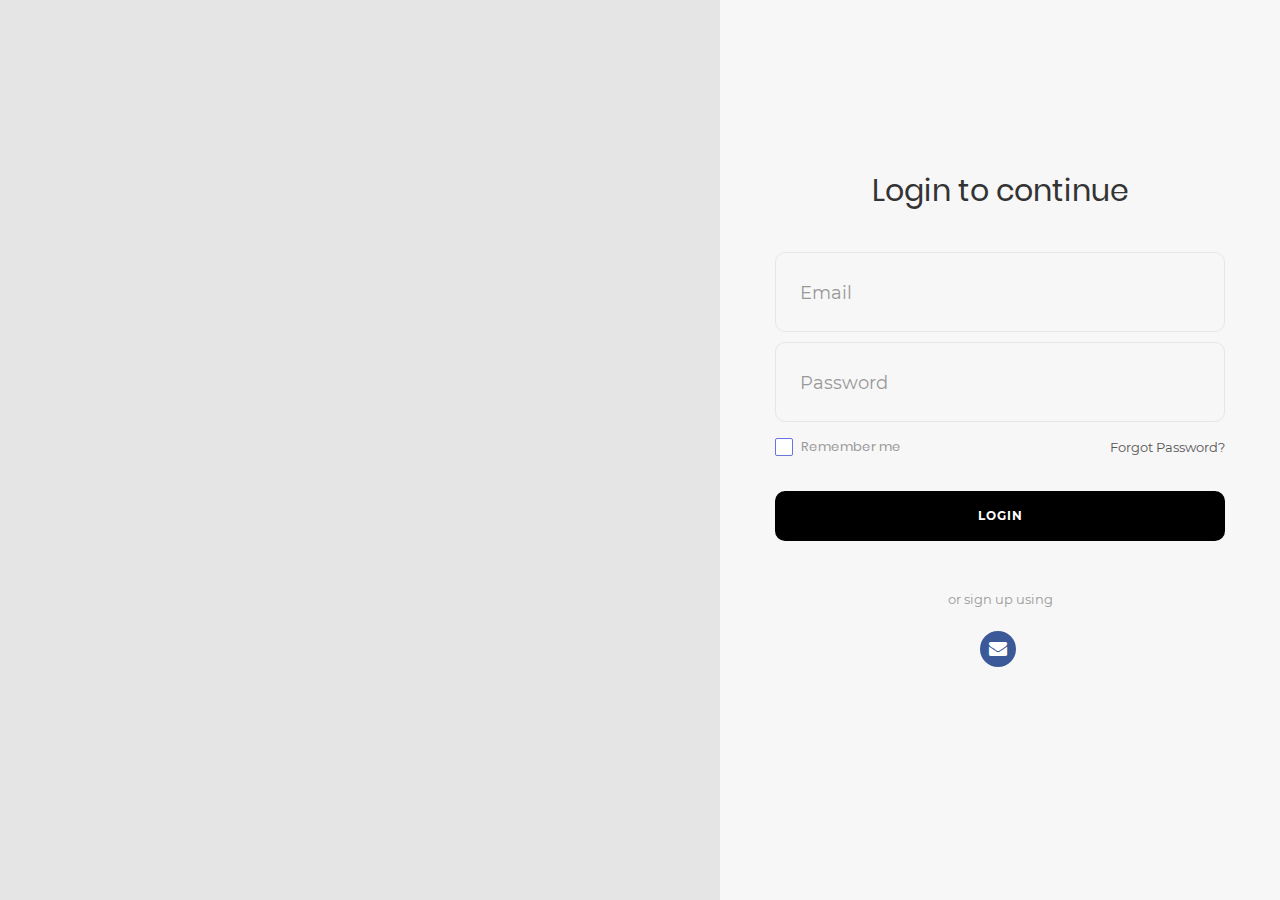
<file: index.html>
<!DOCTYPE html>
<html lang="en">
<head>
	<title>Login</title>
	<meta charset="UTF-8">
	<meta name="viewport" content="width=device-width, initial-scale=1">
<!--===============================================================================================-->
	<link rel="icon" type="image/png" href="images/icons/favicon.ico"/>
<!--===============================================================================================-->
	<link rel="stylesheet" type="text/css" href="vendor/bootstrap/css/bootstrap.min.css">
<!--===============================================================================================-->
	<link rel="stylesheet" type="text/css" href="fonts/font-awesome-4.7.0/css/font-awesome.min.css">
<!--===============================================================================================-->
	<link rel="stylesheet" type="text/css" href="fonts/Linearicons-Free-v1.0.0/icon-font.min.css">
<!--===============================================================================================-->
	<link rel="stylesheet" type="text/css" href="vendor/animate/animate.css">
<!--===============================================================================================-->
	<link rel="stylesheet" type="text/css" href="vendor/css-hamburgers/hamburgers.min.css">
<!--===============================================================================================-->
	<link rel="stylesheet" type="text/css" href="vendor/animsition/css/animsition.min.css">
<!--===============================================================================================-->
	<link rel="stylesheet" type="text/css" href="vendor/select2/select2.min.css">
<!--===============================================================================================-->
	<link rel="stylesheet" type="text/css" href="vendor/daterangepicker/daterangepicker.css">
<!--===============================================================================================-->
	<link rel="stylesheet" type="text/css" href="css/util.css">
	<link rel="stylesheet" type="text/css" href="css/main.css">
<!--===============================================================================================-->
</head>
<body style="background-color: #666666;">

	<div class="limiter">
		<div class="container-login100">
			<div class="wrap-login100">
				<form class="login100-form validate-form">
					<span class="login100-form-title p-b-43">
						Login to continue
					</span>


					<div class="wrap-input100 validate-input" data-validate = "Valid email is required: ex@abc.xyz">
						<input class="input100" type="text" name="email">
						<span class="focus-input100"></span>
						<span class="label-input100">Email</span>
					</div>


					<div class="wrap-input100 validate-input" data-validate="Password is required">
						<input class="input100" type="password" name="pass">
						<span class="focus-input100"></span>
						<span class="label-input100">Password</span>
					</div>

					<div class="flex-sb-m w-full p-t-3 p-b-32">
						<div class="contact100-form-checkbox">
							<input class="input-checkbox100" id="ckb1" type="checkbox" name="remember-me">
							<label class="label-checkbox100" for="ckb1">
								Remember me
							</label>
						</div>

						<div>
							<a href="forgot.html" class="txt1">
								Forgot Password?
							</a>
						</div>
					</div>


					<div class="container-login100-form-btn">
						<button class="login100-form-btn">
							Login
						</button>
					</div>

					<div class="text-center p-t-46 p-b-20">
						<span class="txt2">
							or sign up using
						</span>
					</div>


					<div class="login100-form-social flex-c-m">
						<a href="register.html" class="login100-form-social-item flex-c-m bg1 m-r-5">
							<i class="fa fa-envelope" aria-hidden="true"></i>
						</a>
					</div>
				</form>

				<div class="login100-more" style="background-image: url('https://cdn.dribbble.com/users/707385/screenshots/4521894/11_9_2.gif');">
				</div>
			</div>
		</div>
	</div>





<!--===============================================================================================-->
	<script src="vendor/jquery/jquery-3.2.1.min.js"></script>
<!--===============================================================================================-->
	<script src="vendor/animsition/js/animsition.min.js"></script>
<!--===============================================================================================-->
	<script src="vendor/bootstrap/js/popper.js"></script>
	<script src="vendor/bootstrap/js/bootstrap.min.js"></script>
<!--===============================================================================================-->
	<script src="vendor/select2/select2.min.js"></script>
<!--===============================================================================================-->
	<script src="vendor/daterangepicker/moment.min.js"></script>
	<script src="vendor/daterangepicker/daterangepicker.js"></script>
<!--===============================================================================================-->
	<script src="vendor/countdowntime/countdowntime.js"></script>
<!--===============================================================================================-->
	<script src="js/main.js"></script>

</body>
</html>
</file>
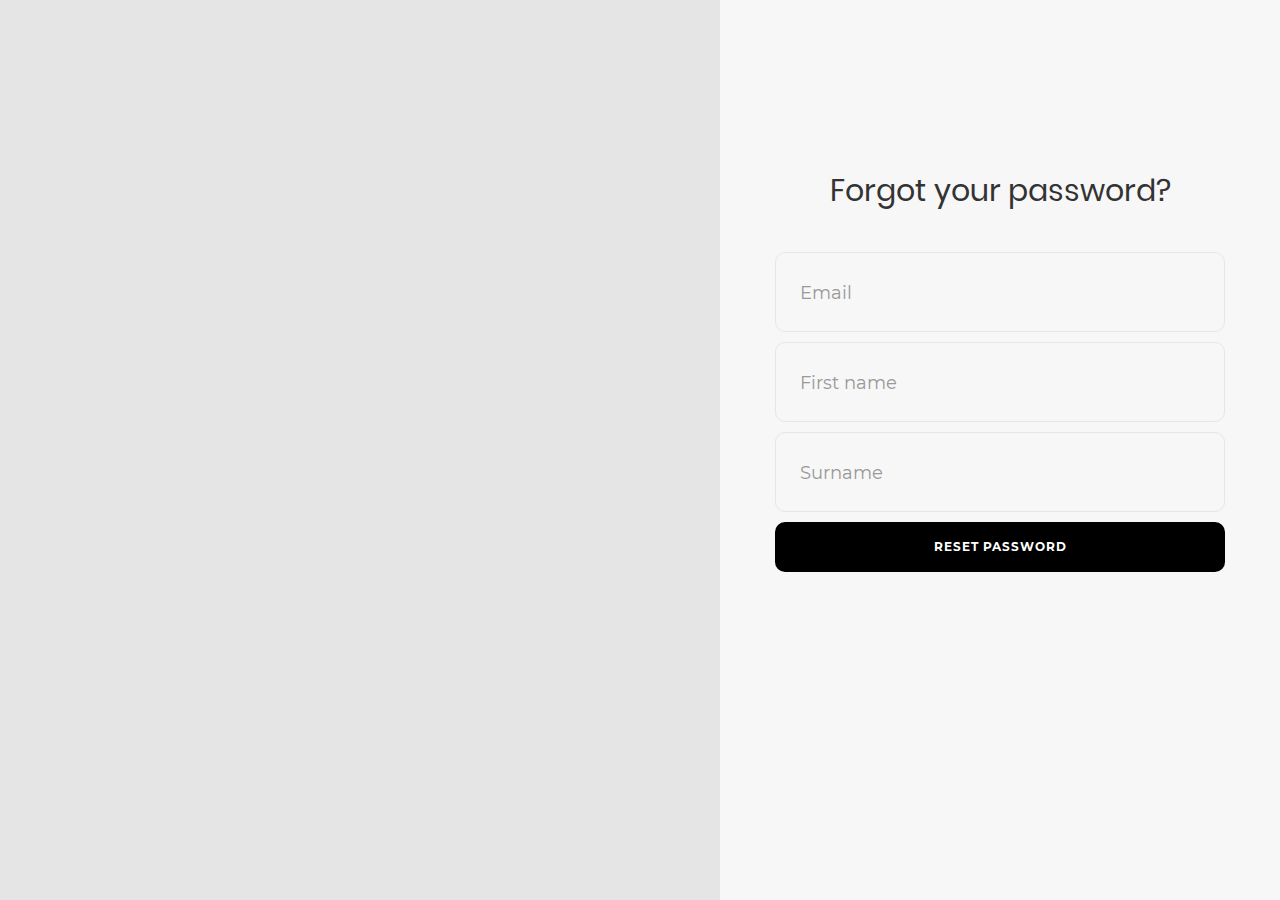
<file: forgot.html>
<!DOCTYPE html>
<html lang="en">
<head>
	<title>Forgot</title>
	<meta charset="UTF-8">
	<meta name="viewport" content="width=device-width, initial-scale=1">
<!--===============================================================================================-->
	<link rel="icon" type="image/png" href="images/icons/favicon.ico"/>
<!--===============================================================================================-->
	<link rel="stylesheet" type="text/css" href="vendor/bootstrap/css/bootstrap.min.css">
<!--===============================================================================================-->
	<link rel="stylesheet" type="text/css" href="fonts/font-awesome-4.7.0/css/font-awesome.min.css">
<!--===============================================================================================-->
	<link rel="stylesheet" type="text/css" href="fonts/Linearicons-Free-v1.0.0/icon-font.min.css">
<!--===============================================================================================-->
	<link rel="stylesheet" type="text/css" href="vendor/animate/animate.css">
<!--===============================================================================================-->
	<link rel="stylesheet" type="text/css" href="vendor/css-hamburgers/hamburgers.min.css">
<!--===============================================================================================-->
	<link rel="stylesheet" type="text/css" href="vendor/animsition/css/animsition.min.css">
<!--===============================================================================================-->
	<link rel="stylesheet" type="text/css" href="vendor/select2/select2.min.css">
<!--===============================================================================================-->
	<link rel="stylesheet" type="text/css" href="vendor/daterangepicker/daterangepicker.css">
<!--===============================================================================================-->
	<link rel="stylesheet" type="text/css" href="css/util.css">
	<link rel="stylesheet" type="text/css" href="css/main.css">
<!--===============================================================================================-->
</head>
<body style="background-color: #666666;">

	<div class="limiter">
		<div class="container-login100">
			<div class="wrap-login100">
				<form class="login100-form validate-form">
					<span class="login100-form-title p-b-43">
						Forgot your password?
					</span>


          <div class="wrap-input100 validate-input" data-validate = "Valid email is required: ex@abc.xyz">
						<input class="input100" type="text" name="email">
						<span class="focus-input100"></span>
						<span class="label-input100">Email</span>
					</div>

          <div class="wrap-input100 validate-input" data-validate = "Valid email is required: ex@abc.xyz">
            <input class="input100" type="text" name="email">
            <span class="focus-input100"></span>
            <span class="label-input100">First name</span>
          </div>

          <div class="wrap-input100 validate-input" data-validate = "Valid email is required: ex@abc.xyz">
            <input class="input100" type="text" name="email">
            <span class="focus-input100"></span>
            <span class="label-input100">Surname</span>
          </div>

					<div class="container-login100-form-btn">
						<button class="login100-form-btn">
							Reset password
						</button>
					</div>
				</form>

				<div class="login100-more" style="background-image: url('https://cdn.dribbble.com/users/707385/screenshots/4521894/11_9_2.gif');">
				</div>
			</div>
		</div>
	</div>





<!--===============================================================================================-->
	<script src="vendor/jquery/jquery-3.2.1.min.js"></script>
<!--===============================================================================================-->
	<script src="vendor/animsition/js/animsition.min.js"></script>
<!--===============================================================================================-->
	<script src="vendor/bootstrap/js/popper.js"></script>
	<script src="vendor/bootstrap/js/bootstrap.min.js"></script>
<!--===============================================================================================-->
	<script src="vendor/select2/select2.min.js"></script>
<!--===============================================================================================-->
	<script src="vendor/daterangepicker/moment.min.js"></script>
	<script src="vendor/daterangepicker/daterangepicker.js"></script>
<!--===============================================================================================-->
	<script src="vendor/countdowntime/countdowntime.js"></script>
<!--===============================================================================================-->
	<script src="js/main.js"></script>

</body>
</html>
</file>
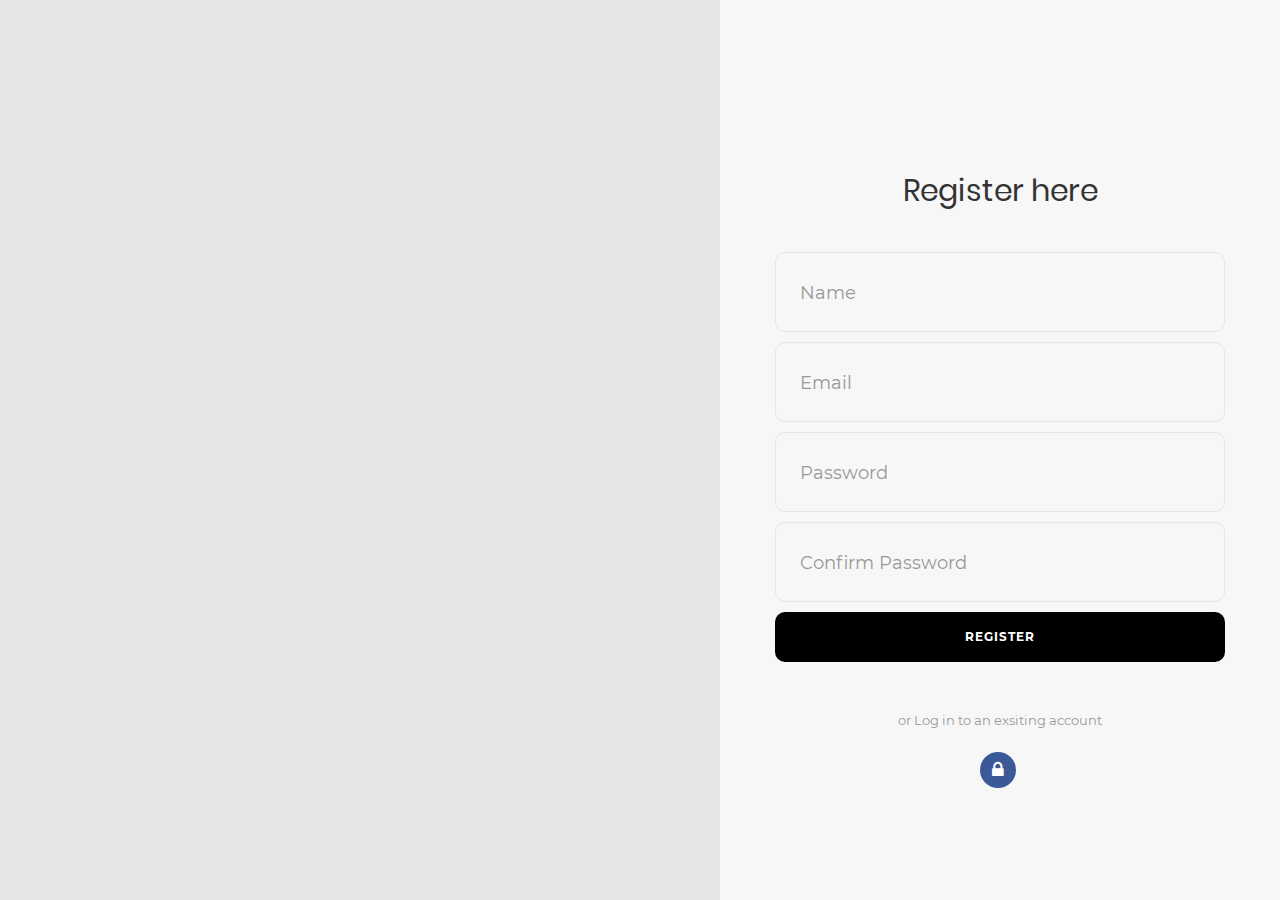
<file: register.html>
<!DOCTYPE html>
<html lang="en">
<head>
	<title>Register</title>
	<meta charset="UTF-8">
	<meta name="viewport" content="width=device-width, initial-scale=1">
<!--===============================================================================================-->
	<link rel="icon" type="image/png" href="images/icons/favicon.ico"/>
<!--===============================================================================================-->
	<link rel="stylesheet" type="text/css" href="vendor/bootstrap/css/bootstrap.min.css">
<!--===============================================================================================-->
	<link rel="stylesheet" type="text/css" href="fonts/font-awesome-4.7.0/css/font-awesome.min.css">
<!--===============================================================================================-->
	<link rel="stylesheet" type="text/css" href="fonts/Linearicons-Free-v1.0.0/icon-font.min.css">
<!--===============================================================================================-->
	<link rel="stylesheet" type="text/css" href="vendor/animate/animate.css">
<!--===============================================================================================-->
	<link rel="stylesheet" type="text/css" href="vendor/css-hamburgers/hamburgers.min.css">
<!--===============================================================================================-->
	<link rel="stylesheet" type="text/css" href="vendor/animsition/css/animsition.min.css">
<!--===============================================================================================-->
	<link rel="stylesheet" type="text/css" href="vendor/select2/select2.min.css">
<!--===============================================================================================-->
	<link rel="stylesheet" type="text/css" href="vendor/daterangepicker/daterangepicker.css">
<!--===============================================================================================-->
	<link rel="stylesheet" type="text/css" href="css/util.css">
	<link rel="stylesheet" type="text/css" href="css/main.css">
<!--===============================================================================================-->
</head>
<body style="background-color: #666666;">

	<div class="limiter">
		<div class="container-login100">
			<div class="wrap-login100">
				<form class="login100-form validate-form">
					<span class="login100-form-title p-b-43">
						Register here
					</span>

					<div class="wrap-input100 validate-input" data-validate = "Full name">
						<input class="input100" type="text" name="name">
						<span class="focus-input100"></span>
						<span class="label-input100">Name</span>
					</div>

          <div class="wrap-input100 validate-input" data-validate = "Valid email is required: ex@abc.xyz">
						<input class="input100" type="text" name="email">
						<span class="focus-input100"></span>
						<span class="label-input100">Email</span>
					</div>

					<div class="wrap-input100 validate-input" data-validate="Password is required">
						<input class="input100" type="password" name="pass">
						<span class="focus-input100"></span>
						<span class="label-input100">Password</span>
					</div>

          <div class="wrap-input100 validate-input" data-validate="Password is required">
            <input class="input100" type="password" name="pass">
            <span class="focus-input100"></span>
            <span class="label-input100">Confirm Password</span>
          </div>


					<div class="container-login100-form-btn">
						<button class="login100-form-btn">
							Register
						</button>
					</div>

					<div class="text-center p-t-46 p-b-20">
						<span class="txt2">
							or Log in to an exsiting account
						</span>
					</div>

					<div class="login100-form-social flex-c-m">
						<a href="index.html" class="login100-form-social-item flex-c-m bg1 m-r-5">
							<i class="fa fa-lock" aria-hidden="true"></i>
						</a>
					</div>
				</form>

				<div class="login100-more" style="background-image: url('https://cdn.dribbble.com/users/707385/screenshots/4521894/11_9_2.gif');">
				</div>
			</div>
		</div>
	</div>





<!--===============================================================================================-->
	<script src="vendor/jquery/jquery-3.2.1.min.js"></script>
<!--===============================================================================================-->
	<script src="vendor/animsition/js/animsition.min.js"></script>
<!--===============================================================================================-->
	<script src="vendor/bootstrap/js/popper.js"></script>
	<script src="vendor/bootstrap/js/bootstrap.min.js"></script>
<!--===============================================================================================-->
	<script src="vendor/select2/select2.min.js"></script>
<!--===============================================================================================-->
	<script src="vendor/daterangepicker/moment.min.js"></script>
	<script src="vendor/daterangepicker/daterangepicker.js"></script>
<!--===============================================================================================-->
	<script src="vendor/countdowntime/countdowntime.js"></script>
<!--===============================================================================================-->
	<script src="js/main.js"></script>

</body>
</html>
</file>
<file: vendor/daterangepicker/daterangepicker.css>
.daterangepicker {
  position: absolute;
  color: inherit;
  background-color: #fff;
  border-radius: 4px;
  width: 278px;
  padding: 4px;
  margin-top: 1px;
  top: 100px;
  left: 20px;
  /* Calendars */ }
  .daterangepicker:before, .daterangepicker:after {
    position: absolute;
    display: inline-block;
    border-bottom-color: rgba(0, 0, 0, 0.2);
    content: ''; }
  .daterangepicker:before {
    top: -7px;
    border-right: 7px solid transparent;
    border-left: 7px solid transparent;
    border-bottom: 7px solid #ccc; }
  .daterangepicker:after {
    top: -6px;
    border-right: 6px solid transparent;
    border-bottom: 6px solid #fff;
    border-left: 6px solid transparent; }
  .daterangepicker.opensleft:before {
    right: 9px; }
  .daterangepicker.opensleft:after {
    right: 10px; }
  .daterangepicker.openscenter:before {
    left: 0;
    right: 0;
    width: 0;
    margin-left: auto;
    margin-right: auto; }
  .daterangepicker.openscenter:after {
    left: 0;
    right: 0;
    width: 0;
    margin-left: auto;
    margin-right: auto; }
  .daterangepicker.opensright:before {
    left: 9px; }
  .daterangepicker.opensright:after {
    left: 10px; }
  .daterangepicker.dropup {
    margin-top: -5px; }
    .daterangepicker.dropup:before {
      top: initial;
      bottom: -7px;
      border-bottom: initial;
      border-top: 7px solid #ccc; }
    .daterangepicker.dropup:after {
      top: initial;
      bottom: -6px;
      border-bottom: initial;
      border-top: 6px solid #fff; }
  .daterangepicker.dropdown-menu {
    max-width: none;
    z-index: 3001; }
  .daterangepicker.single .ranges, .daterangepicker.single .calendar {
    float: none; }
  .daterangepicker.show-calendar .calendar {
    display: block; }
  .daterangepicker .calendar {
    display: none;
    max-width: 270px;
    margin: 4px; }
    .daterangepicker .calendar.single .calendar-table {
      border: none; }
    .daterangepicker .calendar th, .daterangepicker .calendar td {
      white-space: nowrap;
      text-align: center;
      min-width: 32px; }
  .daterangepicker .calendar-table {
    border: 1px solid #fff;
    padding: 4px;
    border-radius: 4px;
    background-color: #fff; }
  .daterangepicker table {
    width: 100%;
    margin: 0; }
  .daterangepicker td, .daterangepicker th {
    text-align: center;
    width: 20px;
    height: 20px;
    border-radius: 4px;
    border: 1px solid transparent;
    white-space: nowrap;
    cursor: pointer; }
    .daterangepicker td.available:hover, .daterangepicker th.available:hover {
      background-color: #eee;
      border-color: transparent;
      color: inherit; }
    .daterangepicker td.week, .daterangepicker th.week {
      font-size: 80%;
      color: #ccc; }
  .daterangepicker td.off, .daterangepicker td.off.in-range, .daterangepicker td.off.start-date, .daterangepicker td.off.end-date {
    background-color: #fff;
    border-color: transparent;
    color: #999; }
  .daterangepicker td.in-range {
    background-color: #ebf4f8;
    border-color: transparent;
    color: #000;
    border-radius: 0; }
  .daterangepicker td.start-date {
    border-radius: 4px 0 0 4px; }
  .daterangepicker td.end-date {
    border-radius: 0 4px 4px 0; }
  .daterangepicker td.start-date.end-date {
    border-radius: 4px; }
  .daterangepicker td.active, .daterangepicker td.active:hover {
    background-color: #357ebd;
    border-color: transparent;
    color: #fff; }
  .daterangepicker th.month {
    width: auto; }
  .daterangepicker td.disabled, .daterangepicker option.disabled {
    color: #999;
    cursor: not-allowed;
    text-decoration: line-through; }
  .daterangepicker select.monthselect, .daterangepicker select.yearselect {
    font-size: 12px;
    padding: 1px;
    height: auto;
    margin: 0;
    cursor: default; }
  .daterangepicker select.monthselect {
    margin-right: 2%;
    width: 56%; }
  .daterangepicker select.yearselect {
    width: 40%; }
  .daterangepicker select.hourselect, .daterangepicker select.minuteselect, .daterangepicker select.secondselect, .daterangepicker select.ampmselect {
    width: 50px;
    margin-bottom: 0; }
  .daterangepicker .input-mini {
    border: 1px solid #ccc;
    border-radius: 4px;
    color: #555;
    height: 30px;
    line-height: 30px;
    display: block;
    vertical-align: middle;
    margin: 0 0 5px 0;
    padding: 0 6px 0 28px;
    width: 100%; }
    .daterangepicker .input-mini.active {
      border: 1px solid #08c;
      border-radius: 4px; }
  .daterangepicker .daterangepicker_input {
    position: relative; }
    .daterangepicker .daterangepicker_input i {
      position: absolute;
      left: 8px;
      top: 8px; }
  .daterangepicker.rtl .input-mini {
    padding-right: 28px;
    padding-left: 6px; }
  .daterangepicker.rtl .daterangepicker_input i {
    left: auto;
    right: 8px; }
  .daterangepicker .calendar-time {
    text-align: center;
    margin: 5px auto;
    line-height: 30px;
    position: relative;
    padding-left: 28px; }
    .daterangepicker .calendar-time select.disabled {
      color: #ccc;
      cursor: not-allowed; }

.ranges {
  font-size: 11px;
  float: none;
  margin: 4px;
  text-align: left; }
  .ranges ul {
    list-style: none;
    margin: 0 auto;
    padding: 0;
    width: 100%; }
  .ranges li {
    font-size: 13px;
    background-color: #f5f5f5;
    border: 1px solid #f5f5f5;
    border-radius: 4px;
    color: #08c;
    padding: 3px 12px;
    margin-bottom: 8px;
    cursor: pointer; }
    .ranges li:hover {
      background-color: #08c;
      border: 1px solid #08c;
      color: #fff; }
    .ranges li.active {
      background-color: #08c;
      border: 1px solid #08c;
      color: #fff; }

/*  Larger Screen Styling */
@media (min-width: 564px) {
  .daterangepicker {
    width: auto; }
    .daterangepicker .ranges ul {
      width: 160px; }
    .daterangepicker.single .ranges ul {
      width: 100%; }
    .daterangepicker.single .calendar.left {
      clear: none; }
    .daterangepicker.single.ltr .ranges, .daterangepicker.single.ltr .calendar {
      float: left; }
    .daterangepicker.single.rtl .ranges, .daterangepicker.single.rtl .calendar {
      float: right; }
    .daterangepicker.ltr {
      direction: ltr;
      text-align: left; }
      .daterangepicker.ltr .calendar.left {
        clear: left;
        margin-right: 0; }
        .daterangepicker.ltr .calendar.left .calendar-table {
          border-right: none;
          border-top-right-radius: 0;
          border-bottom-right-radius: 0; }
      .daterangepicker.ltr .calendar.right {
        margin-left: 0; }
        .daterangepicker.ltr .calendar.right .calendar-table {
          border-left: none;
          border-top-left-radius: 0;
          border-bottom-left-radius: 0; }
      .daterangepicker.ltr .left .daterangepicker_input {
        padding-right: 12px; }
      .daterangepicker.ltr .calendar.left .calendar-table {
        padding-right: 12px; }
      .daterangepicker.ltr .ranges, .daterangepicker.ltr .calendar {
        float: left; }
    .daterangepicker.rtl {
      direction: rtl;
      text-align: right; }
      .daterangepicker.rtl .calendar.left {
        clear: right;
        margin-left: 0; }
        .daterangepicker.rtl .calendar.left .calendar-table {
          border-left: none;
          border-top-left-radius: 0;
          border-bottom-left-radius: 0; }
      .daterangepicker.rtl .calendar.right {
        margin-right: 0; }
        .daterangepicker.rtl .calendar.right .calendar-table {
          border-right: none;
          border-top-right-radius: 0;
          border-bottom-right-radius: 0; }
      .daterangepicker.rtl .left .daterangepicker_input {
        padding-left: 12px; }
      .daterangepicker.rtl .calendar.left .calendar-table {
        padding-left: 12px; }
      .daterangepicker.rtl .ranges, .daterangepicker.rtl .calendar {
        text-align: right;
        float: right; } }
@media (min-width: 730px) {
  .daterangepicker .ranges {
    width: auto; }
  .daterangepicker.ltr .ranges {
    float: left; }
  .daterangepicker.rtl .ranges {
    float: right; }
  .daterangepicker .calendar.left {
    clear: none !important; } }
</file>
<file: css/util.css>
/*[ FONT SIZE ]
///////////////////////////////////////////////////////////
*/
.fs-1 {font-size: 1px;}
.fs-2 {font-size: 2px;}
.fs-3 {font-size: 3px;}
.fs-4 {font-size: 4px;}
.fs-5 {font-size: 5px;}
.fs-6 {font-size: 6px;}
.fs-7 {font-size: 7px;}
.fs-8 {font-size: 8px;}
.fs-9 {font-size: 9px;}
.fs-10 {font-size: 10px;}
.fs-11 {font-size: 11px;}
.fs-12 {font-size: 12px;}
.fs-13 {font-size: 13px;}
.fs-14 {font-size: 14px;}
.fs-15 {font-size: 15px;}
.fs-16 {font-size: 16px;}
.fs-17 {font-size: 17px;}
.fs-18 {font-size: 18px;}
.fs-19 {font-size: 19px;}
.fs-20 {font-size: 20px;}
.fs-21 {font-size: 21px;}
.fs-22 {font-size: 22px;}
.fs-23 {font-size: 23px;}
.fs-24 {font-size: 24px;}
.fs-25 {font-size: 25px;}
.fs-26 {font-size: 26px;}
.fs-27 {font-size: 27px;}
.fs-28 {font-size: 28px;}
.fs-29 {font-size: 29px;}
.fs-30 {font-size: 30px;}
.fs-31 {font-size: 31px;}
.fs-32 {font-size: 32px;}
.fs-33 {font-size: 33px;}
.fs-34 {font-size: 34px;}
.fs-35 {font-size: 35px;}
.fs-36 {font-size: 36px;}
.fs-37 {font-size: 37px;}
.fs-38 {font-size: 38px;}
.fs-39 {font-size: 39px;}
.fs-40 {font-size: 40px;}
.fs-41 {font-size: 41px;}
.fs-42 {font-size: 42px;}
.fs-43 {font-size: 43px;}
.fs-44 {font-size: 44px;}
.fs-45 {font-size: 45px;}
.fs-46 {font-size: 46px;}
.fs-47 {font-size: 47px;}
.fs-48 {font-size: 48px;}
.fs-49 {font-size: 49px;}
.fs-50 {font-size: 50px;}
.fs-51 {font-size: 51px;}
.fs-52 {font-size: 52px;}
.fs-53 {font-size: 53px;}
.fs-54 {font-size: 54px;}
.fs-55 {font-size: 55px;}
.fs-56 {font-size: 56px;}
.fs-57 {font-size: 57px;}
.fs-58 {font-size: 58px;}
.fs-59 {font-size: 59px;}
.fs-60 {font-size: 60px;}
.fs-61 {font-size: 61px;}
.fs-62 {font-size: 62px;}
.fs-63 {font-size: 63px;}
.fs-64 {font-size: 64px;}
.fs-65 {font-size: 65px;}
.fs-66 {font-size: 66px;}
.fs-67 {font-size: 67px;}
.fs-68 {font-size: 68px;}
.fs-69 {font-size: 69px;}
.fs-70 {font-size: 70px;}
.fs-71 {font-size: 71px;}
.fs-72 {font-size: 72px;}
.fs-73 {font-size: 73px;}
.fs-74 {font-size: 74px;}
.fs-75 {font-size: 75px;}
.fs-76 {font-size: 76px;}
.fs-77 {font-size: 77px;}
.fs-78 {font-size: 78px;}
.fs-79 {font-size: 79px;}
.fs-80 {font-size: 80px;}
.fs-81 {font-size: 81px;}
.fs-82 {font-size: 82px;}
.fs-83 {font-size: 83px;}
.fs-84 {font-size: 84px;}
.fs-85 {font-size: 85px;}
.fs-86 {font-size: 86px;}
.fs-87 {font-size: 87px;}
.fs-88 {font-size: 88px;}
.fs-89 {font-size: 89px;}
.fs-90 {font-size: 90px;}
.fs-91 {font-size: 91px;}
.fs-92 {font-size: 92px;}
.fs-93 {font-size: 93px;}
.fs-94 {font-size: 94px;}
.fs-95 {font-size: 95px;}
.fs-96 {font-size: 96px;}
.fs-97 {font-size: 97px;}
.fs-98 {font-size: 98px;}
.fs-99 {font-size: 99px;}
.fs-100 {font-size: 100px;}
.fs-101 {font-size: 101px;}
.fs-102 {font-size: 102px;}
.fs-103 {font-size: 103px;}
.fs-104 {font-size: 104px;}
.fs-105 {font-size: 105px;}
.fs-106 {font-size: 106px;}
.fs-107 {font-size: 107px;}
.fs-108 {font-size: 108px;}
.fs-109 {font-size: 109px;}
.fs-110 {font-size: 110px;}
.fs-111 {font-size: 111px;}
.fs-112 {font-size: 112px;}
.fs-113 {font-size: 113px;}
.fs-114 {font-size: 114px;}
.fs-115 {font-size: 115px;}
.fs-116 {font-size: 116px;}
.fs-117 {font-size: 117px;}
.fs-118 {font-size: 118px;}
.fs-119 {font-size: 119px;}
.fs-120 {font-size: 120px;}
.fs-121 {font-size: 121px;}
.fs-122 {font-size: 122px;}
.fs-123 {font-size: 123px;}
.fs-124 {font-size: 124px;}
.fs-125 {font-size: 125px;}
.fs-126 {font-size: 126px;}
.fs-127 {font-size: 127px;}
.fs-128 {font-size: 128px;}
.fs-129 {font-size: 129px;}
.fs-130 {font-size: 130px;}
.fs-131 {font-size: 131px;}
.fs-132 {font-size: 132px;}
.fs-133 {font-size: 133px;}
.fs-134 {font-size: 134px;}
.fs-135 {font-size: 135px;}
.fs-136 {font-size: 136px;}
.fs-137 {font-size: 137px;}
.fs-138 {font-size: 138px;}
.fs-139 {font-size: 139px;}
.fs-140 {font-size: 140px;}
.fs-141 {font-size: 141px;}
.fs-142 {font-size: 142px;}
.fs-143 {font-size: 143px;}
.fs-144 {font-size: 144px;}
.fs-145 {font-size: 145px;}
.fs-146 {font-size: 146px;}
.fs-147 {font-size: 147px;}
.fs-148 {font-size: 148px;}
.fs-149 {font-size: 149px;}
.fs-150 {font-size: 150px;}
.fs-151 {font-size: 151px;}
.fs-152 {font-size: 152px;}
.fs-153 {font-size: 153px;}
.fs-154 {font-size: 154px;}
.fs-155 {font-size: 155px;}
.fs-156 {font-size: 156px;}
.fs-157 {font-size: 157px;}
.fs-158 {font-size: 158px;}
.fs-159 {font-size: 159px;}
.fs-160 {font-size: 160px;}
.fs-161 {font-size: 161px;}
.fs-162 {font-size: 162px;}
.fs-163 {font-size: 163px;}
.fs-164 {font-size: 164px;}
.fs-165 {font-size: 165px;}
.fs-166 {font-size: 166px;}
.fs-167 {font-size: 167px;}
.fs-168 {font-size: 168px;}
.fs-169 {font-size: 169px;}
.fs-170 {font-size: 170px;}
.fs-171 {font-size: 171px;}
.fs-172 {font-size: 172px;}
.fs-173 {font-size: 173px;}
.fs-174 {font-size: 174px;}
.fs-175 {font-size: 175px;}
.fs-176 {font-size: 176px;}
.fs-177 {font-size: 177px;}
.fs-178 {font-size: 178px;}
.fs-179 {font-size: 179px;}
.fs-180 {font-size: 180px;}
.fs-181 {font-size: 181px;}
.fs-182 {font-size: 182px;}
.fs-183 {font-size: 183px;}
.fs-184 {font-size: 184px;}
.fs-185 {font-size: 185px;}
.fs-186 {font-size: 186px;}
.fs-187 {font-size: 187px;}
.fs-188 {font-size: 188px;}
.fs-189 {font-size: 189px;}
.fs-190 {font-size: 190px;}
.fs-191 {font-size: 191px;}
.fs-192 {font-size: 192px;}
.fs-193 {font-size: 193px;}
.fs-194 {font-size: 194px;}
.fs-195 {font-size: 195px;}
.fs-196 {font-size: 196px;}
.fs-197 {font-size: 197px;}
.fs-198 {font-size: 198px;}
.fs-199 {font-size: 199px;}
.fs-200 {font-size: 200px;}

/*[ PADDING ]
///////////////////////////////////////////////////////////
*/
.p-t-0 {padding-top: 0px;}
.p-t-1 {padding-top: 1px;}
.p-t-2 {padding-top: 2px;}
.p-t-3 {padding-top: 3px;}
.p-t-4 {padding-top: 4px;}
.p-t-5 {padding-top: 5px;}
.p-t-6 {padding-top: 6px;}
.p-t-7 {padding-top: 7px;}
.p-t-8 {padding-top: 8px;}
.p-t-9 {padding-top: 9px;}
.p-t-10 {padding-top: 10px;}
.p-t-11 {padding-top: 11px;}
.p-t-12 {padding-top: 12px;}
.p-t-13 {padding-top: 13px;}
.p-t-14 {padding-top: 14px;}
.p-t-15 {padding-top: 15px;}
.p-t-16 {padding-top: 16px;}
.p-t-17 {padding-top: 17px;}
.p-t-18 {padding-top: 18px;}
.p-t-19 {padding-top: 19px;}
.p-t-20 {padding-top: 20px;}
.p-t-21 {padding-top: 21px;}
.p-t-22 {padding-top: 22px;}
.p-t-23 {padding-top: 23px;}
.p-t-24 {padding-top: 24px;}
.p-t-25 {padding-top: 25px;}
.p-t-26 {padding-top: 26px;}
.p-t-27 {padding-top: 27px;}
.p-t-28 {padding-top: 28px;}
.p-t-29 {padding-top: 29px;}
.p-t-30 {padding-top: 30px;}
.p-t-31 {padding-top: 31px;}
.p-t-32 {padding-top: 32px;}
.p-t-33 {padding-top: 33px;}
.p-t-34 {padding-top: 34px;}
.p-t-35 {padding-top: 35px;}
.p-t-36 {padding-top: 36px;}
.p-t-37 {padding-top: 37px;}
.p-t-38 {padding-top: 38px;}
.p-t-39 {padding-top: 39px;}
.p-t-40 {padding-top: 40px;}
.p-t-41 {padding-top: 41px;}
.p-t-42 {padding-top: 42px;}
.p-t-43 {padding-top: 43px;}
.p-t-44 {padding-top: 44px;}
.p-t-45 {padding-top: 45px;}
.p-t-46 {padding-top: 46px;}
.p-t-47 {padding-top: 47px;}
.p-t-48 {padding-top: 48px;}
.p-t-49 {padding-top: 49px;}
.p-t-50 {padding-top: 50px;}
.p-t-51 {padding-top: 51px;}
.p-t-52 {padding-top: 52px;}
.p-t-53 {padding-top: 53px;}
.p-t-54 {padding-top: 54px;}
.p-t-55 {padding-top: 55px;}
.p-t-56 {padding-top: 56px;}
.p-t-57 {padding-top: 57px;}
.p-t-58 {padding-top: 58px;}
.p-t-59 {padding-top: 59px;}
.p-t-60 {padding-top: 60px;}
.p-t-61 {padding-top: 61px;}
.p-t-62 {padding-top: 62px;}
.p-t-63 {padding-top: 63px;}
.p-t-64 {padding-top: 64px;}
.p-t-65 {padding-top: 65px;}
.p-t-66 {padding-top: 66px;}
.p-t-67 {padding-top: 67px;}
.p-t-68 {padding-top: 68px;}
.p-t-69 {padding-top: 69px;}
.p-t-70 {padding-top: 70px;}
.p-t-71 {padding-top: 71px;}
.p-t-72 {padding-top: 72px;}
.p-t-73 {padding-top: 73px;}
.p-t-74 {padding-top: 74px;}
.p-t-75 {padding-top: 75px;}
.p-t-76 {padding-top: 76px;}
.p-t-77 {padding-top: 77px;}
.p-t-78 {padding-top: 78px;}
.p-t-79 {padding-top: 79px;}
.p-t-80 {padding-top: 80px;}
.p-t-81 {padding-top: 81px;}
.p-t-82 {padding-top: 82px;}
.p-t-83 {padding-top: 83px;}
.p-t-84 {padding-top: 84px;}
.p-t-85 {padding-top: 85px;}
.p-t-86 {padding-top: 86px;}
.p-t-87 {padding-top: 87px;}
.p-t-88 {padding-top: 88px;}
.p-t-89 {padding-top: 89px;}
.p-t-90 {padding-top: 90px;}
.p-t-91 {padding-top: 91px;}
.p-t-92 {padding-top: 92px;}
.p-t-93 {padding-top: 93px;}
.p-t-94 {padding-top: 94px;}
.p-t-95 {padding-top: 95px;}
.p-t-96 {padding-top: 96px;}
.p-t-97 {padding-top: 97px;}
.p-t-98 {padding-top: 98px;}
.p-t-99 {padding-top: 99px;}
.p-t-100 {padding-top: 100px;}
.p-t-101 {padding-top: 101px;}
.p-t-102 {padding-top: 102px;}
.p-t-103 {padding-top: 103px;}
.p-t-104 {padding-top: 104px;}
.p-t-105 {padding-top: 105px;}
.p-t-106 {padding-top: 106px;}
.p-t-107 {padding-top: 107px;}
.p-t-108 {padding-top: 108px;}
.p-t-109 {padding-top: 109px;}
.p-t-110 {padding-top: 110px;}
.p-t-111 {padding-top: 111px;}
.p-t-112 {padding-top: 112px;}
.p-t-113 {padding-top: 113px;}
.p-t-114 {padding-top: 114px;}
.p-t-115 {padding-top: 115px;}
.p-t-116 {padding-top: 116px;}
.p-t-117 {padding-top: 117px;}
.p-t-118 {padding-top: 118px;}
.p-t-119 {padding-top: 119px;}
.p-t-120 {padding-top: 120px;}
.p-t-121 {padding-top: 121px;}
.p-t-122 {padding-top: 122px;}
.p-t-123 {padding-top: 123px;}
.p-t-124 {padding-top: 124px;}
.p-t-125 {padding-top: 125px;}
.p-t-126 {padding-top: 126px;}
.p-t-127 {padding-top: 127px;}
.p-t-128 {padding-top: 128px;}
.p-t-129 {padding-top: 129px;}
.p-t-130 {padding-top: 130px;}
.p-t-131 {padding-top: 131px;}
.p-t-132 {padding-top: 132px;}
.p-t-133 {padding-top: 133px;}
.p-t-134 {padding-top: 134px;}
.p-t-135 {padding-top: 135px;}
.p-t-136 {padding-top: 136px;}
.p-t-137 {padding-top: 137px;}
.p-t-138 {padding-top: 138px;}
.p-t-139 {padding-top: 139px;}
.p-t-140 {padding-top: 140px;}
.p-t-141 {padding-top: 141px;}
.p-t-142 {padding-top: 142px;}
.p-t-143 {padding-top: 143px;}
.p-t-144 {padding-top: 144px;}
.p-t-145 {padding-top: 145px;}
.p-t-146 {padding-top: 146px;}
.p-t-147 {padding-top: 147px;}
.p-t-148 {padding-top: 148px;}
.p-t-149 {padding-top: 149px;}
.p-t-150 {padding-top: 150px;}
.p-t-151 {padding-top: 151px;}
.p-t-152 {padding-top: 152px;}
.p-t-153 {padding-top: 153px;}
.p-t-154 {padding-top: 154px;}
.p-t-155 {padding-top: 155px;}
.p-t-156 {padding-top: 156px;}
.p-t-157 {padding-top: 157px;}
.p-t-158 {padding-top: 158px;}
.p-t-159 {padding-top: 159px;}
.p-t-160 {padding-top: 160px;}
.p-t-161 {padding-top: 161px;}
.p-t-162 {padding-top: 162px;}
.p-t-163 {padding-top: 163px;}
.p-t-164 {padding-top: 164px;}
.p-t-165 {padding-top: 165px;}
.p-t-166 {padding-top: 166px;}
.p-t-167 {padding-top: 167px;}
.p-t-168 {padding-top: 168px;}
.p-t-169 {padding-top: 169px;}
.p-t-170 {padding-top: 170px;}
.p-t-171 {padding-top: 171px;}
.p-t-172 {padding-top: 172px;}
.p-t-173 {padding-top: 173px;}
.p-t-174 {padding-top: 174px;}
.p-t-175 {padding-top: 175px;}
.p-t-176 {padding-top: 176px;}
.p-t-177 {padding-top: 177px;}
.p-t-178 {padding-top: 178px;}
.p-t-179 {padding-top: 179px;}
.p-t-180 {padding-top: 180px;}
.p-t-181 {padding-top: 181px;}
.p-t-182 {padding-top: 182px;}
.p-t-183 {padding-top: 183px;}
.p-t-184 {padding-top: 184px;}
.p-t-185 {padding-top: 185px;}
.p-t-186 {padding-top: 186px;}
.p-t-187 {padding-top: 187px;}
.p-t-188 {padding-top: 188px;}
.p-t-189 {padding-top: 189px;}
.p-t-190 {padding-top: 190px;}
.p-t-191 {padding-top: 191px;}
.p-t-192 {padding-top: 192px;}
.p-t-193 {padding-top: 193px;}
.p-t-194 {padding-top: 194px;}
.p-t-195 {padding-top: 195px;}
.p-t-196 {padding-top: 196px;}
.p-t-197 {padding-top: 197px;}
.p-t-198 {padding-top: 198px;}
.p-t-199 {padding-top: 199px;}
.p-t-200 {padding-top: 200px;}
.p-t-201 {padding-top: 201px;}
.p-t-202 {padding-top: 202px;}
.p-t-203 {padding-top: 203px;}
.p-t-204 {padding-top: 204px;}
.p-t-205 {padding-top: 205px;}
.p-t-206 {padding-top: 206px;}
.p-t-207 {padding-top: 207px;}
.p-t-208 {padding-top: 208px;}
.p-t-209 {padding-top: 209px;}
.p-t-210 {padding-top: 210px;}
.p-t-211 {padding-top: 211px;}
.p-t-212 {padding-top: 212px;}
.p-t-213 {padding-top: 213px;}
.p-t-214 {padding-top: 214px;}
.p-t-215 {padding-top: 215px;}
.p-t-216 {padding-top: 216px;}
.p-t-217 {padding-top: 217px;}
.p-t-218 {padding-top: 218px;}
.p-t-219 {padding-top: 219px;}
.p-t-220 {padding-top: 220px;}
.p-t-221 {padding-top: 221px;}
.p-t-222 {padding-top: 222px;}
.p-t-223 {padding-top: 223px;}
.p-t-224 {padding-top: 224px;}
.p-t-225 {padding-top: 225px;}
.p-t-226 {padding-top: 226px;}
.p-t-227 {padding-top: 227px;}
.p-t-228 {padding-top: 228px;}
.p-t-229 {padding-top: 229px;}
.p-t-230 {padding-top: 230px;}
.p-t-231 {padding-top: 231px;}
.p-t-232 {padding-top: 232px;}
.p-t-233 {padding-top: 233px;}
.p-t-234 {padding-top: 234px;}
.p-t-235 {padding-top: 235px;}
.p-t-236 {padding-top: 236px;}
.p-t-237 {padding-top: 237px;}
.p-t-238 {padding-top: 238px;}
.p-t-239 {padding-top: 239px;}
.p-t-240 {padding-top: 240px;}
.p-t-241 {padding-top: 241px;}
.p-t-242 {padding-top: 242px;}
.p-t-243 {padding-top: 243px;}
.p-t-244 {padding-top: 244px;}
.p-t-245 {padding-top: 245px;}
.p-t-246 {padding-top: 246px;}
.p-t-247 {padding-top: 247px;}
.p-t-248 {padding-top: 248px;}
.p-t-249 {padding-top: 249px;}
.p-t-250 {padding-top: 250px;}
.p-b-0 {padding-bottom: 0px;}
.p-b-1 {padding-bottom: 1px;}
.p-b-2 {padding-bottom: 2px;}
.p-b-3 {padding-bottom: 3px;}
.p-b-4 {padding-bottom: 4px;}
.p-b-5 {padding-bottom: 5px;}
.p-b-6 {padding-bottom: 6px;}
.p-b-7 {padding-bottom: 7px;}
.p-b-8 {padding-bottom: 8px;}
.p-b-9 {padding-bottom: 9px;}
.p-b-10 {padding-bottom: 10px;}
.p-b-11 {padding-bottom: 11px;}
.p-b-12 {padding-bottom: 12px;}
.p-b-13 {padding-bottom: 13px;}
.p-b-14 {padding-bottom: 14px;}
.p-b-15 {padding-bottom: 15px;}
.p-b-16 {padding-bottom: 16px;}
.p-b-17 {padding-bottom: 17px;}
.p-b-18 {padding-bottom: 18px;}
.p-b-19 {padding-bottom: 19px;}
.p-b-20 {padding-bottom: 20px;}
.p-b-21 {padding-bottom: 21px;}
.p-b-22 {padding-bottom: 22px;}
.p-b-23 {padding-bottom: 23px;}
.p-b-24 {padding-bottom: 24px;}
.p-b-25 {padding-bottom: 25px;}
.p-b-26 {padding-bottom: 26px;}
.p-b-27 {padding-bottom: 27px;}
.p-b-28 {padding-bottom: 28px;}
.p-b-29 {padding-bottom: 29px;}
.p-b-30 {padding-bottom: 30px;}
.p-b-31 {padding-bottom: 31px;}
.p-b-32 {padding-bottom: 32px;}
.p-b-33 {padding-bottom: 33px;}
.p-b-34 {padding-bottom: 34px;}
.p-b-35 {padding-bottom: 35px;}
.p-b-36 {padding-bottom: 36px;}
.p-b-37 {padding-bottom: 37px;}
.p-b-38 {padding-bottom: 38px;}
.p-b-39 {padding-bottom: 39px;}
.p-b-40 {padding-bottom: 40px;}
.p-b-41 {padding-bottom: 41px;}
.p-b-42 {padding-bottom: 42px;}
.p-b-43 {padding-bottom: 43px;}
.p-b-44 {padding-bottom: 44px;}
.p-b-45 {padding-bottom: 45px;}
.p-b-46 {padding-bottom: 46px;}
.p-b-47 {padding-bottom: 47px;}
.p-b-48 {padding-bottom: 48px;}
.p-b-49 {padding-bottom: 49px;}
.p-b-50 {padding-bottom: 50px;}
.p-b-51 {padding-bottom: 51px;}
.p-b-52 {padding-bottom: 52px;}
.p-b-53 {padding-bottom: 53px;}
.p-b-54 {padding-bottom: 54px;}
.p-b-55 {padding-bottom: 55px;}
.p-b-56 {padding-bottom: 56px;}
.p-b-57 {padding-bottom: 57px;}
.p-b-58 {padding-bottom: 58px;}
.p-b-59 {padding-bottom: 59px;}
.p-b-60 {padding-bottom: 60px;}
.p-b-61 {padding-bottom: 61px;}
.p-b-62 {padding-bottom: 62px;}
.p-b-63 {padding-bottom: 63px;}
.p-b-64 {padding-bottom: 64px;}
.p-b-65 {padding-bottom: 65px;}
.p-b-66 {padding-bottom: 66px;}
.p-b-67 {padding-bottom: 67px;}
.p-b-68 {padding-bottom: 68px;}
.p-b-69 {padding-bottom: 69px;}
.p-b-70 {padding-bottom: 70px;}
.p-b-71 {padding-bottom: 71px;}
.p-b-72 {padding-bottom: 72px;}
.p-b-73 {padding-bottom: 73px;}
.p-b-74 {padding-bottom: 74px;}
.p-b-75 {padding-bottom: 75px;}
.p-b-76 {padding-bottom: 76px;}
.p-b-77 {padding-bottom: 77px;}
.p-b-78 {padding-bottom: 78px;}
.p-b-79 {padding-bottom: 79px;}
.p-b-80 {padding-bottom: 80px;}
.p-b-81 {padding-bottom: 81px;}
.p-b-82 {padding-bottom: 82px;}
.p-b-83 {padding-bottom: 83px;}
.p-b-84 {padding-bottom: 84px;}
.p-b-85 {padding-bottom: 85px;}
.p-b-86 {padding-bottom: 86px;}
.p-b-87 {padding-bottom: 87px;}
.p-b-88 {padding-bottom: 88px;}
.p-b-89 {padding-bottom: 89px;}
.p-b-90 {padding-bottom: 90px;}
.p-b-91 {padding-bottom: 91px;}
.p-b-92 {padding-bottom: 92px;}
.p-b-93 {padding-bottom: 93px;}
.p-b-94 {padding-bottom: 94px;}
.p-b-95 {padding-bottom: 95px;}
.p-b-96 {padding-bottom: 96px;}
.p-b-97 {padding-bottom: 97px;}
.p-b-98 {padding-bottom: 98px;}
.p-b-99 {padding-bottom: 99px;}
.p-b-100 {padding-bottom: 100px;}
.p-b-101 {padding-bottom: 101px;}
.p-b-102 {padding-bottom: 102px;}
.p-b-103 {padding-bottom: 103px;}
.p-b-104 {padding-bottom: 104px;}
.p-b-105 {padding-bottom: 105px;}
.p-b-106 {padding-bottom: 106px;}
.p-b-107 {padding-bottom: 107px;}
.p-b-108 {padding-bottom: 108px;}
.p-b-109 {padding-bottom: 109px;}
.p-b-110 {padding-bottom: 110px;}
.p-b-111 {padding-bottom: 111px;}
.p-b-112 {padding-bottom: 112px;}
.p-b-113 {padding-bottom: 113px;}
.p-b-114 {padding-bottom: 114px;}
.p-b-115 {padding-bottom: 115px;}
.p-b-116 {padding-bottom: 116px;}
.p-b-117 {padding-bottom: 117px;}
.p-b-118 {padding-bottom: 118px;}
.p-b-119 {padding-bottom: 119px;}
.p-b-120 {padding-bottom: 120px;}
.p-b-121 {padding-bottom: 121px;}
.p-b-122 {padding-bottom: 122px;}
.p-b-123 {padding-bottom: 123px;}
.p-b-124 {padding-bottom: 124px;}
.p-b-125 {padding-bottom: 125px;}
.p-b-126 {padding-bottom: 126px;}
.p-b-127 {padding-bottom: 127px;}
.p-b-128 {padding-bottom: 128px;}
.p-b-129 {padding-bottom: 129px;}
.p-b-130 {padding-bottom: 130px;}
.p-b-131 {padding-bottom: 131px;}
.p-b-132 {padding-bottom: 132px;}
.p-b-133 {padding-bottom: 133px;}
.p-b-134 {padding-bottom: 134px;}
.p-b-135 {padding-bottom: 135px;}
.p-b-136 {padding-bottom: 136px;}
.p-b-137 {padding-bottom: 137px;}
.p-b-138 {padding-bottom: 138px;}
.p-b-139 {padding-bottom: 139px;}
.p-b-140 {padding-bottom: 140px;}
.p-b-141 {padding-bottom: 141px;}
.p-b-142 {padding-bottom: 142px;}
.p-b-143 {padding-bottom: 143px;}
.p-b-144 {padding-bottom: 144px;}
.p-b-145 {padding-bottom: 145px;}
.p-b-146 {padding-bottom: 146px;}
.p-b-147 {padding-bottom: 147px;}
.p-b-148 {padding-bottom: 148px;}
.p-b-149 {padding-bottom: 149px;}
.p-b-150 {padding-bottom: 150px;}
.p-b-151 {padding-bottom: 151px;}
.p-b-152 {padding-bottom: 152px;}
.p-b-153 {padding-bottom: 153px;}
.p-b-154 {padding-bottom: 154px;}
.p-b-155 {padding-bottom: 155px;}
.p-b-156 {padding-bottom: 156px;}
.p-b-157 {padding-bottom: 157px;}
.p-b-158 {padding-bottom: 158px;}
.p-b-159 {padding-bottom: 159px;}
.p-b-160 {padding-bottom: 160px;}
.p-b-161 {padding-bottom: 161px;}
.p-b-162 {padding-bottom: 162px;}
.p-b-163 {padding-bottom: 163px;}
.p-b-164 {padding-bottom: 164px;}
.p-b-165 {padding-bottom: 165px;}
.p-b-166 {padding-bottom: 166px;}
.p-b-167 {padding-bottom: 167px;}
.p-b-168 {padding-bottom: 168px;}
.p-b-169 {padding-bottom: 169px;}
.p-b-170 {padding-bottom: 170px;}
.p-b-171 {padding-bottom: 171px;}
.p-b-172 {padding-bottom: 172px;}
.p-b-173 {padding-bottom: 173px;}
.p-b-174 {padding-bottom: 174px;}
.p-b-175 {padding-bottom: 175px;}
.p-b-176 {padding-bottom: 176px;}
.p-b-177 {padding-bottom: 177px;}
.p-b-178 {padding-bottom: 178px;}
.p-b-179 {padding-bottom: 179px;}
.p-b-180 {padding-bottom: 180px;}
.p-b-181 {padding-bottom: 181px;}
.p-b-182 {padding-bottom: 182px;}
.p-b-183 {padding-bottom: 183px;}
.p-b-184 {padding-bottom: 184px;}
.p-b-185 {padding-bottom: 185px;}
.p-b-186 {padding-bottom: 186px;}
.p-b-187 {padding-bottom: 187px;}
.p-b-188 {padding-bottom: 188px;}
.p-b-189 {padding-bottom: 189px;}
.p-b-190 {padding-bottom: 190px;}
.p-b-191 {padding-bottom: 191px;}
.p-b-192 {padding-bottom: 192px;}
.p-b-193 {padding-bottom: 193px;}
.p-b-194 {padding-bottom: 194px;}
.p-b-195 {padding-bottom: 195px;}
.p-b-196 {padding-bottom: 196px;}
.p-b-197 {padding-bottom: 197px;}
.p-b-198 {padding-bottom: 198px;}
.p-b-199 {padding-bottom: 199px;}
.p-b-200 {padding-bottom: 200px;}
.p-b-201 {padding-bottom: 201px;}
.p-b-202 {padding-bottom: 202px;}
.p-b-203 {padding-bottom: 203px;}
.p-b-204 {padding-bottom: 204px;}
.p-b-205 {padding-bottom: 205px;}
.p-b-206 {padding-bottom: 206px;}
.p-b-207 {padding-bottom: 207px;}
.p-b-208 {padding-bottom: 208px;}
.p-b-209 {padding-bottom: 209px;}
.p-b-210 {padding-bottom: 210px;}
.p-b-211 {padding-bottom: 211px;}
.p-b-212 {padding-bottom: 212px;}
.p-b-213 {padding-bottom: 213px;}
.p-b-214 {padding-bottom: 214px;}
.p-b-215 {padding-bottom: 215px;}
.p-b-216 {padding-bottom: 216px;}
.p-b-217 {padding-bottom: 217px;}
.p-b-218 {padding-bottom: 218px;}
.p-b-219 {padding-bottom: 219px;}
.p-b-220 {padding-bottom: 220px;}
.p-b-221 {padding-bottom: 221px;}
.p-b-222 {padding-bottom: 222px;}
.p-b-223 {padding-bottom: 223px;}
.p-b-224 {padding-bottom: 224px;}
.p-b-225 {padding-bottom: 225px;}
.p-b-226 {padding-bottom: 226px;}
.p-b-227 {padding-bottom: 227px;}
.p-b-228 {padding-bottom: 228px;}
.p-b-229 {padding-bottom: 229px;}
.p-b-230 {padding-bottom: 230px;}
.p-b-231 {padding-bottom: 231px;}
.p-b-232 {padding-bottom: 232px;}
.p-b-233 {padding-bottom: 233px;}
.p-b-234 {padding-bottom: 234px;}
.p-b-235 {padding-bottom: 235px;}
.p-b-236 {padding-bottom: 236px;}
.p-b-237 {padding-bottom: 237px;}
.p-b-238 {padding-bottom: 238px;}
.p-b-239 {padding-bottom: 239px;}
.p-b-240 {padding-bottom: 240px;}
.p-b-241 {padding-bottom: 241px;}
.p-b-242 {padding-bottom: 242px;}
.p-b-243 {padding-bottom: 243px;}
.p-b-244 {padding-bottom: 244px;}
.p-b-245 {padding-bottom: 245px;}
.p-b-246 {padding-bottom: 246px;}
.p-b-247 {padding-bottom: 247px;}
.p-b-248 {padding-bottom: 248px;}
.p-b-249 {padding-bottom: 249px;}
.p-b-250 {padding-bottom: 250px;}
.p-l-0 {padding-left: 0px;}
.p-l-1 {padding-left: 1px;}
.p-l-2 {padding-left: 2px;}
.p-l-3 {padding-left: 3px;}
.p-l-4 {padding-left: 4px;}
.p-l-5 {padding-left: 5px;}
.p-l-6 {padding-left: 6px;}
.p-l-7 {padding-left: 7px;}
.p-l-8 {padding-left: 8px;}
.p-l-9 {padding-left: 9px;}
.p-l-10 {padding-left: 10px;}
.p-l-11 {padding-left: 11px;}
.p-l-12 {padding-left: 12px;}
.p-l-13 {padding-left: 13px;}
.p-l-14 {padding-left: 14px;}
.p-l-15 {padding-left: 15px;}
.p-l-16 {padding-left: 16px;}
.p-l-17 {padding-left: 17px;}
.p-l-18 {padding-left: 18px;}
.p-l-19 {padding-left: 19px;}
.p-l-20 {padding-left: 20px;}
.p-l-21 {padding-left: 21px;}
.p-l-22 {padding-left: 22px;}
.p-l-23 {padding-left: 23px;}
.p-l-24 {padding-left: 24px;}
.p-l-25 {padding-left: 25px;}
.p-l-26 {padding-left: 26px;}
.p-l-27 {padding-left: 27px;}
.p-l-28 {padding-left: 28px;}
.p-l-29 {padding-left: 29px;}
.p-l-30 {padding-left: 30px;}
.p-l-31 {padding-left: 31px;}
.p-l-32 {padding-left: 32px;}
.p-l-33 {padding-left: 33px;}
.p-l-34 {padding-left: 34px;}
.p-l-35 {padding-left: 35px;}
.p-l-36 {padding-left: 36px;}
.p-l-37 {padding-left: 37px;}
.p-l-38 {padding-left: 38px;}
.p-l-39 {padding-left: 39px;}
.p-l-40 {padding-left: 40px;}
.p-l-41 {padding-left: 41px;}
.p-l-42 {padding-left: 42px;}
.p-l-43 {padding-left: 43px;}
.p-l-44 {padding-left: 44px;}
.p-l-45 {padding-left: 45px;}
.p-l-46 {padding-left: 46px;}
.p-l-47 {padding-left: 47px;}
.p-l-48 {padding-left: 48px;}
.p-l-49 {padding-left: 49px;}
.p-l-50 {padding-left: 50px;}
.p-l-51 {padding-left: 51px;}
.p-l-52 {padding-left: 52px;}
.p-l-53 {padding-left: 53px;}
.p-l-54 {padding-left: 54px;}
.p-l-55 {padding-left: 55px;}
.p-l-56 {padding-left: 56px;}
.p-l-57 {padding-left: 57px;}
.p-l-58 {padding-left: 58px;}
.p-l-59 {padding-left: 59px;}
.p-l-60 {padding-left: 60px;}
.p-l-61 {padding-left: 61px;}
.p-l-62 {padding-left: 62px;}
.p-l-63 {padding-left: 63px;}
.p-l-64 {padding-left: 64px;}
.p-l-65 {padding-left: 65px;}
.p-l-66 {padding-left: 66px;}
.p-l-67 {padding-left: 67px;}
.p-l-68 {padding-left: 68px;}
.p-l-69 {padding-left: 69px;}
.p-l-70 {padding-left: 70px;}
.p-l-71 {padding-left: 71px;}
.p-l-72 {padding-left: 72px;}
.p-l-73 {padding-left: 73px;}
.p-l-74 {padding-left: 74px;}
.p-l-75 {padding-left: 75px;}
.p-l-76 {padding-left: 76px;}
.p-l-77 {padding-left: 77px;}
.p-l-78 {padding-left: 78px;}
.p-l-79 {padding-left: 79px;}
.p-l-80 {padding-left: 80px;}
.p-l-81 {padding-left: 81px;}
.p-l-82 {padding-left: 82px;}
.p-l-83 {padding-left: 83px;}
.p-l-84 {padding-left: 84px;}
.p-l-85 {padding-left: 85px;}
.p-l-86 {padding-left: 86px;}
.p-l-87 {padding-left: 87px;}
.p-l-88 {padding-left: 88px;}
.p-l-89 {padding-left: 89px;}
.p-l-90 {padding-left: 90px;}
.p-l-91 {padding-left: 91px;}
.p-l-92 {padding-left: 92px;}
.p-l-93 {padding-left: 93px;}
.p-l-94 {padding-left: 94px;}
.p-l-95 {padding-left: 95px;}
.p-l-96 {padding-left: 96px;}
.p-l-97 {padding-left: 97px;}
.p-l-98 {padding-left: 98px;}
.p-l-99 {padding-left: 99px;}
.p-l-100 {padding-left: 100px;}
.p-l-101 {padding-left: 101px;}
.p-l-102 {padding-left: 102px;}
.p-l-103 {padding-left: 103px;}
.p-l-104 {padding-left: 104px;}
.p-l-105 {padding-left: 105px;}
.p-l-106 {padding-left: 106px;}
.p-l-107 {padding-left: 107px;}
.p-l-108 {padding-left: 108px;}
.p-l-109 {padding-left: 109px;}
.p-l-110 {padding-left: 110px;}
.p-l-111 {padding-left: 111px;}
.p-l-112 {padding-left: 112px;}
.p-l-113 {padding-left: 113px;}
.p-l-114 {padding-left: 114px;}
.p-l-115 {padding-left: 115px;}
.p-l-116 {padding-left: 116px;}
.p-l-117 {padding-left: 117px;}
.p-l-118 {padding-left: 118px;}
.p-l-119 {padding-left: 119px;}
.p-l-120 {padding-left: 120px;}
.p-l-121 {padding-left: 121px;}
.p-l-122 {padding-left: 122px;}
.p-l-123 {padding-left: 123px;}
.p-l-124 {padding-left: 124px;}
.p-l-125 {padding-left: 125px;}
.p-l-126 {padding-left: 126px;}
.p-l-127 {padding-left: 127px;}
.p-l-128 {padding-left: 128px;}
.p-l-129 {padding-left: 129px;}
.p-l-130 {padding-left: 130px;}
.p-l-131 {padding-left: 131px;}
.p-l-132 {padding-left: 132px;}
.p-l-133 {padding-left: 133px;}
.p-l-134 {padding-left: 134px;}
.p-l-135 {padding-left: 135px;}
.p-l-136 {padding-left: 136px;}
.p-l-137 {padding-left: 137px;}
.p-l-138 {padding-left: 138px;}
.p-l-139 {padding-left: 139px;}
.p-l-140 {padding-left: 140px;}
.p-l-141 {padding-left: 141px;}
.p-l-142 {padding-left: 142px;}
.p-l-143 {padding-left: 143px;}
.p-l-144 {padding-left: 144px;}
.p-l-145 {padding-left: 145px;}
.p-l-146 {padding-left: 146px;}
.p-l-147 {padding-left: 147px;}
.p-l-148 {padding-left: 148px;}
.p-l-149 {padding-left: 149px;}
.p-l-150 {padding-left: 150px;}
.p-l-151 {padding-left: 151px;}
.p-l-152 {padding-left: 152px;}
.p-l-153 {padding-left: 153px;}
.p-l-154 {padding-left: 154px;}
.p-l-155 {padding-left: 155px;}
.p-l-156 {padding-left: 156px;}
.p-l-157 {padding-left: 157px;}
.p-l-158 {padding-left: 158px;}
.p-l-159 {padding-left: 159px;}
.p-l-160 {padding-left: 160px;}
.p-l-161 {padding-left: 161px;}
.p-l-162 {padding-left: 162px;}
.p-l-163 {padding-left: 163px;}
.p-l-164 {padding-left: 164px;}
.p-l-165 {padding-left: 165px;}
.p-l-166 {padding-left: 166px;}
.p-l-167 {padding-left: 167px;}
.p-l-168 {padding-left: 168px;}
.p-l-169 {padding-left: 169px;}
.p-l-170 {padding-left: 170px;}
.p-l-171 {padding-left: 171px;}
.p-l-172 {padding-left: 172px;}
.p-l-173 {padding-left: 173px;}
.p-l-174 {padding-left: 174px;}
.p-l-175 {padding-left: 175px;}
.p-l-176 {padding-left: 176px;}
.p-l-177 {padding-left: 177px;}
.p-l-178 {padding-left: 178px;}
.p-l-179 {padding-left: 179px;}
.p-l-180 {padding-left: 180px;}
.p-l-181 {padding-left: 181px;}
.p-l-182 {padding-left: 182px;}
.p-l-183 {padding-left: 183px;}
.p-l-184 {padding-left: 184px;}
.p-l-185 {padding-left: 185px;}
.p-l-186 {padding-left: 186px;}
.p-l-187 {padding-left: 187px;}
.p-l-188 {padding-left: 188px;}
.p-l-189 {padding-left: 189px;}
.p-l-190 {padding-left: 190px;}
.p-l-191 {padding-left: 191px;}
.p-l-192 {padding-left: 192px;}
.p-l-193 {padding-left: 193px;}
.p-l-194 {padding-left: 194px;}
.p-l-195 {padding-left: 195px;}
.p-l-196 {padding-left: 196px;}
.p-l-197 {padding-left: 197px;}
.p-l-198 {padding-left: 198px;}
.p-l-199 {padding-left: 199px;}
.p-l-200 {padding-left: 200px;}
.p-l-201 {padding-left: 201px;}
.p-l-202 {padding-left: 202px;}
.p-l-203 {padding-left: 203px;}
.p-l-204 {padding-left: 204px;}
.p-l-205 {padding-left: 205px;}
.p-l-206 {padding-left: 206px;}
.p-l-207 {padding-left: 207px;}
.p-l-208 {padding-left: 208px;}
.p-l-209 {padding-left: 209px;}
.p-l-210 {padding-left: 210px;}
.p-l-211 {padding-left: 211px;}
.p-l-212 {padding-left: 212px;}
.p-l-213 {padding-left: 213px;}
.p-l-214 {padding-left: 214px;}
.p-l-215 {padding-left: 215px;}
.p-l-216 {padding-left: 216px;}
.p-l-217 {padding-left: 217px;}
.p-l-218 {padding-left: 218px;}
.p-l-219 {padding-left: 219px;}
.p-l-220 {padding-left: 220px;}
.p-l-221 {padding-left: 221px;}
.p-l-222 {padding-left: 222px;}
.p-l-223 {padding-left: 223px;}
.p-l-224 {padding-left: 224px;}
.p-l-225 {padding-left: 225px;}
.p-l-226 {padding-left: 226px;}
.p-l-227 {padding-left: 227px;}
.p-l-228 {padding-left: 228px;}
.p-l-229 {padding-left: 229px;}
.p-l-230 {padding-left: 230px;}
.p-l-231 {padding-left: 231px;}
.p-l-232 {padding-left: 232px;}
.p-l-233 {padding-left: 233px;}
.p-l-234 {padding-left: 234px;}
.p-l-235 {padding-left: 235px;}
.p-l-236 {padding-left: 236px;}
.p-l-237 {padding-left: 237px;}
.p-l-238 {padding-left: 238px;}
.p-l-239 {padding-left: 239px;}
.p-l-240 {padding-left: 240px;}
.p-l-241 {padding-left: 241px;}
.p-l-242 {padding-left: 242px;}
.p-l-243 {padding-left: 243px;}
.p-l-244 {padding-left: 244px;}
.p-l-245 {padding-left: 245px;}
.p-l-246 {padding-left: 246px;}
.p-l-247 {padding-left: 247px;}
.p-l-248 {padding-left: 248px;}
.p-l-249 {padding-left: 249px;}
.p-l-250 {padding-left: 250px;}
.p-r-0 {padding-right: 0px;}
.p-r-1 {padding-right: 1px;}
.p-r-2 {padding-right: 2px;}
.p-r-3 {padding-right: 3px;}
.p-r-4 {padding-right: 4px;}
.p-r-5 {padding-right: 5px;}
.p-r-6 {padding-right: 6px;}
.p-r-7 {padding-right: 7px;}
.p-r-8 {padding-right: 8px;}
.p-r-9 {padding-right: 9px;}
.p-r-10 {padding-right: 10px;}
.p-r-11 {padding-right: 11px;}
.p-r-12 {padding-right: 12px;}
.p-r-13 {padding-right: 13px;}
.p-r-14 {padding-right: 14px;}
.p-r-15 {padding-right: 15px;}
.p-r-16 {padding-right: 16px;}
.p-r-17 {padding-right: 17px;}
.p-r-18 {padding-right: 18px;}
.p-r-19 {padding-right: 19px;}
.p-r-20 {padding-right: 20px;}
.p-r-21 {padding-right: 21px;}
.p-r-22 {padding-right: 22px;}
.p-r-23 {padding-right: 23px;}
.p-r-24 {padding-right: 24px;}
.p-r-25 {padding-right: 25px;}
.p-r-26 {padding-right: 26px;}
.p-r-27 {padding-right: 27px;}
.p-r-28 {padding-right: 28px;}
.p-r-29 {padding-right: 29px;}
.p-r-30 {padding-right: 30px;}
.p-r-31 {padding-right: 31px;}
.p-r-32 {padding-right: 32px;}
.p-r-33 {padding-right: 33px;}
.p-r-34 {padding-right: 34px;}
.p-r-35 {padding-right: 35px;}
.p-r-36 {padding-right: 36px;}
.p-r-37 {padding-right: 37px;}
.p-r-38 {padding-right: 38px;}
.p-r-39 {padding-right: 39px;}
.p-r-40 {padding-right: 40px;}
.p-r-41 {padding-right: 41px;}
.p-r-42 {padding-right: 42px;}
.p-r-43 {padding-right: 43px;}
.p-r-44 {padding-right: 44px;}
.p-r-45 {padding-right: 45px;}
.p-r-46 {padding-right: 46px;}
.p-r-47 {padding-right: 47px;}
.p-r-48 {padding-right: 48px;}
.p-r-49 {padding-right: 49px;}
.p-r-50 {padding-right: 50px;}
.p-r-51 {padding-right: 51px;}
.p-r-52 {padding-right: 52px;}
.p-r-53 {padding-right: 53px;}
.p-r-54 {padding-right: 54px;}
.p-r-55 {padding-right: 55px;}
.p-r-56 {padding-right: 56px;}
.p-r-57 {padding-right: 57px;}
.p-r-58 {padding-right: 58px;}
.p-r-59 {padding-right: 59px;}
.p-r-60 {padding-right: 60px;}
.p-r-61 {padding-right: 61px;}
.p-r-62 {padding-right: 62px;}
.p-r-63 {padding-right: 63px;}
.p-r-64 {padding-right: 64px;}
.p-r-65 {padding-right: 65px;}
.p-r-66 {padding-right: 66px;}
.p-r-67 {padding-right: 67px;}
.p-r-68 {padding-right: 68px;}
.p-r-69 {padding-right: 69px;}
.p-r-70 {padding-right: 70px;}
.p-r-71 {padding-right: 71px;}
.p-r-72 {padding-right: 72px;}
.p-r-73 {padding-right: 73px;}
.p-r-74 {padding-right: 74px;}
.p-r-75 {padding-right: 75px;}
.p-r-76 {padding-right: 76px;}
.p-r-77 {padding-right: 77px;}
.p-r-78 {padding-right: 78px;}
.p-r-79 {padding-right: 79px;}
.p-r-80 {padding-right: 80px;}
.p-r-81 {padding-right: 81px;}
.p-r-82 {padding-right: 82px;}
.p-r-83 {padding-right: 83px;}
.p-r-84 {padding-right: 84px;}
.p-r-85 {padding-right: 85px;}
.p-r-86 {padding-right: 86px;}
.p-r-87 {padding-right: 87px;}
.p-r-88 {padding-right: 88px;}
.p-r-89 {padding-right: 89px;}
.p-r-90 {padding-right: 90px;}
.p-r-91 {padding-right: 91px;}
.p-r-92 {padding-right: 92px;}
.p-r-93 {padding-right: 93px;}
.p-r-94 {padding-right: 94px;}
.p-r-95 {padding-right: 95px;}
.p-r-96 {padding-right: 96px;}
.p-r-97 {padding-right: 97px;}
.p-r-98 {padding-right: 98px;}
.p-r-99 {padding-right: 99px;}
.p-r-100 {padding-right: 100px;}
.p-r-101 {padding-right: 101px;}
.p-r-102 {padding-right: 102px;}
.p-r-103 {padding-right: 103px;}
.p-r-104 {padding-right: 104px;}
.p-r-105 {padding-right: 105px;}
.p-r-106 {padding-right: 106px;}
.p-r-107 {padding-right: 107px;}
.p-r-108 {padding-right: 108px;}
.p-r-109 {padding-right: 109px;}
.p-r-110 {padding-right: 110px;}
.p-r-111 {padding-right: 111px;}
.p-r-112 {padding-right: 112px;}
.p-r-113 {padding-right: 113px;}
.p-r-114 {padding-right: 114px;}
.p-r-115 {padding-right: 115px;}
.p-r-116 {padding-right: 116px;}
.p-r-117 {padding-right: 117px;}
.p-r-118 {padding-right: 118px;}
.p-r-119 {padding-right: 119px;}
.p-r-120 {padding-right: 120px;}
.p-r-121 {padding-right: 121px;}
.p-r-122 {padding-right: 122px;}
.p-r-123 {padding-right: 123px;}
.p-r-124 {padding-right: 124px;}
.p-r-125 {padding-right: 125px;}
.p-r-126 {padding-right: 126px;}
.p-r-127 {padding-right: 127px;}
.p-r-128 {padding-right: 128px;}
.p-r-129 {padding-right: 129px;}
.p-r-130 {padding-right: 130px;}
.p-r-131 {padding-right: 131px;}
.p-r-132 {padding-right: 132px;}
.p-r-133 {padding-right: 133px;}
.p-r-134 {padding-right: 134px;}
.p-r-135 {padding-right: 135px;}
.p-r-136 {padding-right: 136px;}
.p-r-137 {padding-right: 137px;}
.p-r-138 {padding-right: 138px;}
.p-r-139 {padding-right: 139px;}
.p-r-140 {padding-right: 140px;}
.p-r-141 {padding-right: 141px;}
.p-r-142 {padding-right: 142px;}
.p-r-143 {padding-right: 143px;}
.p-r-144 {padding-right: 144px;}
.p-r-145 {padding-right: 145px;}
.p-r-146 {padding-right: 146px;}
.p-r-147 {padding-right: 147px;}
.p-r-148 {padding-right: 148px;}
.p-r-149 {padding-right: 149px;}
.p-r-150 {padding-right: 150px;}
.p-r-151 {padding-right: 151px;}
.p-r-152 {padding-right: 152px;}
.p-r-153 {padding-right: 153px;}
.p-r-154 {padding-right: 154px;}
.p-r-155 {padding-right: 155px;}
.p-r-156 {padding-right: 156px;}
.p-r-157 {padding-right: 157px;}
.p-r-158 {padding-right: 158px;}
.p-r-159 {padding-right: 159px;}
.p-r-160 {padding-right: 160px;}
.p-r-161 {padding-right: 161px;}
.p-r-162 {padding-right: 162px;}
.p-r-163 {padding-right: 163px;}
.p-r-164 {padding-right: 164px;}
.p-r-165 {padding-right: 165px;}
.p-r-166 {padding-right: 166px;}
.p-r-167 {padding-right: 167px;}
.p-r-168 {padding-right: 168px;}
.p-r-169 {padding-right: 169px;}
.p-r-170 {padding-right: 170px;}
.p-r-171 {padding-right: 171px;}
.p-r-172 {padding-right: 172px;}
.p-r-173 {padding-right: 173px;}
.p-r-174 {padding-right: 174px;}
.p-r-175 {padding-right: 175px;}
.p-r-176 {padding-right: 176px;}
.p-r-177 {padding-right: 177px;}
.p-r-178 {padding-right: 178px;}
.p-r-179 {padding-right: 179px;}
.p-r-180 {padding-right: 180px;}
.p-r-181 {padding-right: 181px;}
.p-r-182 {padding-right: 182px;}
.p-r-183 {padding-right: 183px;}
.p-r-184 {padding-right: 184px;}
.p-r-185 {padding-right: 185px;}
.p-r-186 {padding-right: 186px;}
.p-r-187 {padding-right: 187px;}
.p-r-188 {padding-right: 188px;}
.p-r-189 {padding-right: 189px;}
.p-r-190 {padding-right: 190px;}
.p-r-191 {padding-right: 191px;}
.p-r-192 {padding-right: 192px;}
.p-r-193 {padding-right: 193px;}
.p-r-194 {padding-right: 194px;}
.p-r-195 {padding-right: 195px;}
.p-r-196 {padding-right: 196px;}
.p-r-197 {padding-right: 197px;}
.p-r-198 {padding-right: 198px;}
.p-r-199 {padding-right: 199px;}
.p-r-200 {padding-right: 200px;}
.p-r-201 {padding-right: 201px;}
.p-r-202 {padding-right: 202px;}
.p-r-203 {padding-right: 203px;}
.p-r-204 {padding-right: 204px;}
.p-r-205 {padding-right: 205px;}
.p-r-206 {padding-right: 206px;}
.p-r-207 {padding-right: 207px;}
.p-r-208 {padding-right: 208px;}
.p-r-209 {padding-right: 209px;}
.p-r-210 {padding-right: 210px;}
.p-r-211 {padding-right: 211px;}
.p-r-212 {padding-right: 212px;}
.p-r-213 {padding-right: 213px;}
.p-r-214 {padding-right: 214px;}
.p-r-215 {padding-right: 215px;}
.p-r-216 {padding-right: 216px;}
.p-r-217 {padding-right: 217px;}
.p-r-218 {padding-right: 218px;}
.p-r-219 {padding-right: 219px;}
.p-r-220 {padding-right: 220px;}
.p-r-221 {padding-right: 221px;}
.p-r-222 {padding-right: 222px;}
.p-r-223 {padding-right: 223px;}
.p-r-224 {padding-right: 224px;}
.p-r-225 {padding-right: 225px;}
.p-r-226 {padding-right: 226px;}
.p-r-227 {padding-right: 227px;}
.p-r-228 {padding-right: 228px;}
.p-r-229 {padding-right: 229px;}
.p-r-230 {padding-right: 230px;}
.p-r-231 {padding-right: 231px;}
.p-r-232 {padding-right: 232px;}
.p-r-233 {padding-right: 233px;}
.p-r-234 {padding-right: 234px;}
.p-r-235 {padding-right: 235px;}
.p-r-236 {padding-right: 236px;}
.p-r-237 {padding-right: 237px;}
.p-r-238 {padding-right: 238px;}
.p-r-239 {padding-right: 239px;}
.p-r-240 {padding-right: 240px;}
.p-r-241 {padding-right: 241px;}
.p-r-242 {padding-right: 242px;}
.p-r-243 {padding-right: 243px;}
.p-r-244 {padding-right: 244px;}
.p-r-245 {padding-right: 245px;}
.p-r-246 {padding-right: 246px;}
.p-r-247 {padding-right: 247px;}
.p-r-248 {padding-right: 248px;}
.p-r-249 {padding-right: 249px;}
.p-r-250 {padding-right: 250px;}

/*[ MARGIN ]
///////////////////////////////////////////////////////////
*/
.m-t-0 {margin-top: 0px;}
.m-t-1 {margin-top: 1px;}
.m-t-2 {margin-top: 2px;}
.m-t-3 {margin-top: 3px;}
.m-t-4 {margin-top: 4px;}
.m-t-5 {margin-top: 5px;}
.m-t-6 {margin-top: 6px;}
.m-t-7 {margin-top: 7px;}
.m-t-8 {margin-top: 8px;}
.m-t-9 {margin-top: 9px;}
.m-t-10 {margin-top: 10px;}
.m-t-11 {margin-top: 11px;}
.m-t-12 {margin-top: 12px;}
.m-t-13 {margin-top: 13px;}
.m-t-14 {margin-top: 14px;}
.m-t-15 {margin-top: 15px;}
.m-t-16 {margin-top: 16px;}
.m-t-17 {margin-top: 17px;}
.m-t-18 {margin-top: 18px;}
.m-t-19 {margin-top: 19px;}
.m-t-20 {margin-top: 20px;}
.m-t-21 {margin-top: 21px;}
.m-t-22 {margin-top: 22px;}
.m-t-23 {margin-top: 23px;}
.m-t-24 {margin-top: 24px;}
.m-t-25 {margin-top: 25px;}
.m-t-26 {margin-top: 26px;}
.m-t-27 {margin-top: 27px;}
.m-t-28 {margin-top: 28px;}
.m-t-29 {margin-top: 29px;}
.m-t-30 {margin-top: 30px;}
.m-t-31 {margin-top: 31px;}
.m-t-32 {margin-top: 32px;}
.m-t-33 {margin-top: 33px;}
.m-t-34 {margin-top: 34px;}
.m-t-35 {margin-top: 35px;}
.m-t-36 {margin-top: 36px;}
.m-t-37 {margin-top: 37px;}
.m-t-38 {margin-top: 38px;}
.m-t-39 {margin-top: 39px;}
.m-t-40 {margin-top: 40px;}
.m-t-41 {margin-top: 41px;}
.m-t-42 {margin-top: 42px;}
.m-t-43 {margin-top: 43px;}
.m-t-44 {margin-top: 44px;}
.m-t-45 {margin-top: 45px;}
.m-t-46 {margin-top: 46px;}
.m-t-47 {margin-top: 47px;}
.m-t-48 {margin-top: 48px;}
.m-t-49 {margin-top: 49px;}
.m-t-50 {margin-top: 50px;}
.m-t-51 {margin-top: 51px;}
.m-t-52 {margin-top: 52px;}
.m-t-53 {margin-top: 53px;}
.m-t-54 {margin-top: 54px;}
.m-t-55 {margin-top: 55px;}
.m-t-56 {margin-top: 56px;}
.m-t-57 {margin-top: 57px;}
.m-t-58 {margin-top: 58px;}
.m-t-59 {margin-top: 59px;}
.m-t-60 {margin-top: 60px;}
.m-t-61 {margin-top: 61px;}
.m-t-62 {margin-top: 62px;}
.m-t-63 {margin-top: 63px;}
.m-t-64 {margin-top: 64px;}
.m-t-65 {margin-top: 65px;}
.m-t-66 {margin-top: 66px;}
.m-t-67 {margin-top: 67px;}
.m-t-68 {margin-top: 68px;}
.m-t-69 {margin-top: 69px;}
.m-t-70 {margin-top: 70px;}
.m-t-71 {margin-top: 71px;}
.m-t-72 {margin-top: 72px;}
.m-t-73 {margin-top: 73px;}
.m-t-74 {margin-top: 74px;}
.m-t-75 {margin-top: 75px;}
.m-t-76 {margin-top: 76px;}
.m-t-77 {margin-top: 77px;}
.m-t-78 {margin-top: 78px;}
.m-t-79 {margin-top: 79px;}
.m-t-80 {margin-top: 80px;}
.m-t-81 {margin-top: 81px;}
.m-t-82 {margin-top: 82px;}
.m-t-83 {margin-top: 83px;}
.m-t-84 {margin-top: 84px;}
.m-t-85 {margin-top: 85px;}
.m-t-86 {margin-top: 86px;}
.m-t-87 {margin-top: 87px;}
.m-t-88 {margin-top: 88px;}
.m-t-89 {margin-top: 89px;}
.m-t-90 {margin-top: 90px;}
.m-t-91 {margin-top: 91px;}
.m-t-92 {margin-top: 92px;}
.m-t-93 {margin-top: 93px;}
.m-t-94 {margin-top: 94px;}
.m-t-95 {margin-top: 95px;}
.m-t-96 {margin-top: 96px;}
.m-t-97 {margin-top: 97px;}
.m-t-98 {margin-top: 98px;}
.m-t-99 {margin-top: 99px;}
.m-t-100 {margin-top: 100px;}
.m-t-101 {margin-top: 101px;}
.m-t-102 {margin-top: 102px;}
.m-t-103 {margin-top: 103px;}
.m-t-104 {margin-top: 104px;}
.m-t-105 {margin-top: 105px;}
.m-t-106 {margin-top: 106px;}
.m-t-107 {margin-top: 107px;}
.m-t-108 {margin-top: 108px;}
.m-t-109 {margin-top: 109px;}
.m-t-110 {margin-top: 110px;}
.m-t-111 {margin-top: 111px;}
.m-t-112 {margin-top: 112px;}
.m-t-113 {margin-top: 113px;}
.m-t-114 {margin-top: 114px;}
.m-t-115 {margin-top: 115px;}
.m-t-116 {margin-top: 116px;}
.m-t-117 {margin-top: 117px;}
.m-t-118 {margin-top: 118px;}
.m-t-119 {margin-top: 119px;}
.m-t-120 {margin-top: 120px;}
.m-t-121 {margin-top: 121px;}
.m-t-122 {margin-top: 122px;}
.m-t-123 {margin-top: 123px;}
.m-t-124 {margin-top: 124px;}
.m-t-125 {margin-top: 125px;}
.m-t-126 {margin-top: 126px;}
.m-t-127 {margin-top: 127px;}
.m-t-128 {margin-top: 128px;}
.m-t-129 {margin-top: 129px;}
.m-t-130 {margin-top: 130px;}
.m-t-131 {margin-top: 131px;}
.m-t-132 {margin-top: 132px;}
.m-t-133 {margin-top: 133px;}
.m-t-134 {margin-top: 134px;}
.m-t-135 {margin-top: 135px;}
.m-t-136 {margin-top: 136px;}
.m-t-137 {margin-top: 137px;}
.m-t-138 {margin-top: 138px;}
.m-t-139 {margin-top: 139px;}
.m-t-140 {margin-top: 140px;}
.m-t-141 {margin-top: 141px;}
.m-t-142 {margin-top: 142px;}
.m-t-143 {margin-top: 143px;}
.m-t-144 {margin-top: 144px;}
.m-t-145 {margin-top: 145px;}
.m-t-146 {margin-top: 146px;}
.m-t-147 {margin-top: 147px;}
.m-t-148 {margin-top: 148px;}
.m-t-149 {margin-top: 149px;}
.m-t-150 {margin-top: 150px;}
.m-t-151 {margin-top: 151px;}
.m-t-152 {margin-top: 152px;}
.m-t-153 {margin-top: 153px;}
.m-t-154 {margin-top: 154px;}
.m-t-155 {margin-top: 155px;}
.m-t-156 {margin-top: 156px;}
.m-t-157 {margin-top: 157px;}
.m-t-158 {margin-top: 158px;}
.m-t-159 {margin-top: 159px;}
.m-t-160 {margin-top: 160px;}
.m-t-161 {margin-top: 161px;}
.m-t-162 {margin-top: 162px;}
.m-t-163 {margin-top: 163px;}
.m-t-164 {margin-top: 164px;}
.m-t-165 {margin-top: 165px;}
.m-t-166 {margin-top: 166px;}
.m-t-167 {margin-top: 167px;}
.m-t-168 {margin-top: 168px;}
.m-t-169 {margin-top: 169px;}
.m-t-170 {margin-top: 170px;}
.m-t-171 {margin-top: 171px;}
.m-t-172 {margin-top: 172px;}
.m-t-173 {margin-top: 173px;}
.m-t-174 {margin-top: 174px;}
.m-t-175 {margin-top: 175px;}
.m-t-176 {margin-top: 176px;}
.m-t-177 {margin-top: 177px;}
.m-t-178 {margin-top: 178px;}
.m-t-179 {margin-top: 179px;}
.m-t-180 {margin-top: 180px;}
.m-t-181 {margin-top: 181px;}
.m-t-182 {margin-top: 182px;}
.m-t-183 {margin-top: 183px;}
.m-t-184 {margin-top: 184px;}
.m-t-185 {margin-top: 185px;}
.m-t-186 {margin-top: 186px;}
.m-t-187 {margin-top: 187px;}
.m-t-188 {margin-top: 188px;}
.m-t-189 {margin-top: 189px;}
.m-t-190 {margin-top: 190px;}
.m-t-191 {margin-top: 191px;}
.m-t-192 {margin-top: 192px;}
.m-t-193 {margin-top: 193px;}
.m-t-194 {margin-top: 194px;}
.m-t-195 {margin-top: 195px;}
.m-t-196 {margin-top: 196px;}
.m-t-197 {margin-top: 197px;}
.m-t-198 {margin-top: 198px;}
.m-t-199 {margin-top: 199px;}
.m-t-200 {margin-top: 200px;}
.m-t-201 {margin-top: 201px;}
.m-t-202 {margin-top: 202px;}
.m-t-203 {margin-top: 203px;}
.m-t-204 {margin-top: 204px;}
.m-t-205 {margin-top: 205px;}
.m-t-206 {margin-top: 206px;}
.m-t-207 {margin-top: 207px;}
.m-t-208 {margin-top: 208px;}
.m-t-209 {margin-top: 209px;}
.m-t-210 {margin-top: 210px;}
.m-t-211 {margin-top: 211px;}
.m-t-212 {margin-top: 212px;}
.m-t-213 {margin-top: 213px;}
.m-t-214 {margin-top: 214px;}
.m-t-215 {margin-top: 215px;}
.m-t-216 {margin-top: 216px;}
.m-t-217 {margin-top: 217px;}
.m-t-218 {margin-top: 218px;}
.m-t-219 {margin-top: 219px;}
.m-t-220 {margin-top: 220px;}
.m-t-221 {margin-top: 221px;}
.m-t-222 {margin-top: 222px;}
.m-t-223 {margin-top: 223px;}
.m-t-224 {margin-top: 224px;}
.m-t-225 {margin-top: 225px;}
.m-t-226 {margin-top: 226px;}
.m-t-227 {margin-top: 227px;}
.m-t-228 {margin-top: 228px;}
.m-t-229 {margin-top: 229px;}
.m-t-230 {margin-top: 230px;}
.m-t-231 {margin-top: 231px;}
.m-t-232 {margin-top: 232px;}
.m-t-233 {margin-top: 233px;}
.m-t-234 {margin-top: 234px;}
.m-t-235 {margin-top: 235px;}
.m-t-236 {margin-top: 236px;}
.m-t-237 {margin-top: 237px;}
.m-t-238 {margin-top: 238px;}
.m-t-239 {margin-top: 239px;}
.m-t-240 {margin-top: 240px;}
.m-t-241 {margin-top: 241px;}
.m-t-242 {margin-top: 242px;}
.m-t-243 {margin-top: 243px;}
.m-t-244 {margin-top: 244px;}
.m-t-245 {margin-top: 245px;}
.m-t-246 {margin-top: 246px;}
.m-t-247 {margin-top: 247px;}
.m-t-248 {margin-top: 248px;}
.m-t-249 {margin-top: 249px;}
.m-t-250 {margin-top: 250px;}
.m-b-0 {margin-bottom: 0px;}
.m-b-1 {margin-bottom: 1px;}
.m-b-2 {margin-bottom: 2px;}
.m-b-3 {margin-bottom: 3px;}
.m-b-4 {margin-bottom: 4px;}
.m-b-5 {margin-bottom: 5px;}
.m-b-6 {margin-bottom: 6px;}
.m-b-7 {margin-bottom: 7px;}
.m-b-8 {margin-bottom: 8px;}
.m-b-9 {margin-bottom: 9px;}
.m-b-10 {margin-bottom: 10px;}
.m-b-11 {margin-bottom: 11px;}
.m-b-12 {margin-bottom: 12px;}
.m-b-13 {margin-bottom: 13px;}
.m-b-14 {margin-bottom: 14px;}
.m-b-15 {margin-bottom: 15px;}
.m-b-16 {margin-bottom: 16px;}
.m-b-17 {margin-bottom: 17px;}
.m-b-18 {margin-bottom: 18px;}
.m-b-19 {margin-bottom: 19px;}
.m-b-20 {margin-bottom: 20px;}
.m-b-21 {margin-bottom: 21px;}
.m-b-22 {margin-bottom: 22px;}
.m-b-23 {margin-bottom: 23px;}
.m-b-24 {margin-bottom: 24px;}
.m-b-25 {margin-bottom: 25px;}
.m-b-26 {margin-bottom: 26px;}
.m-b-27 {margin-bottom: 27px;}
.m-b-28 {margin-bottom: 28px;}
.m-b-29 {margin-bottom: 29px;}
.m-b-30 {margin-bottom: 30px;}
.m-b-31 {margin-bottom: 31px;}
.m-b-32 {margin-bottom: 32px;}
.m-b-33 {margin-bottom: 33px;}
.m-b-34 {margin-bottom: 34px;}
.m-b-35 {margin-bottom: 35px;}
.m-b-36 {margin-bottom: 36px;}
.m-b-37 {margin-bottom: 37px;}
.m-b-38 {margin-bottom: 38px;}
.m-b-39 {margin-bottom: 39px;}
.m-b-40 {margin-bottom: 40px;}
.m-b-41 {margin-bottom: 41px;}
.m-b-42 {margin-bottom: 42px;}
.m-b-43 {margin-bottom: 43px;}
.m-b-44 {margin-bottom: 44px;}
.m-b-45 {margin-bottom: 45px;}
.m-b-46 {margin-bottom: 46px;}
.m-b-47 {margin-bottom: 47px;}
.m-b-48 {margin-bottom: 48px;}
.m-b-49 {margin-bottom: 49px;}
.m-b-50 {margin-bottom: 50px;}
.m-b-51 {margin-bottom: 51px;}
.m-b-52 {margin-bottom: 52px;}
.m-b-53 {margin-bottom: 53px;}
.m-b-54 {margin-bottom: 54px;}
.m-b-55 {margin-bottom: 55px;}
.m-b-56 {margin-bottom: 56px;}
.m-b-57 {margin-bottom: 57px;}
.m-b-58 {margin-bottom: 58px;}
.m-b-59 {margin-bottom: 59px;}
.m-b-60 {margin-bottom: 60px;}
.m-b-61 {margin-bottom: 61px;}
.m-b-62 {margin-bottom: 62px;}
.m-b-63 {margin-bottom: 63px;}
.m-b-64 {margin-bottom: 64px;}
.m-b-65 {margin-bottom: 65px;}
.m-b-66 {margin-bottom: 66px;}
.m-b-67 {margin-bottom: 67px;}
.m-b-68 {margin-bottom: 68px;}
.m-b-69 {margin-bottom: 69px;}
.m-b-70 {margin-bottom: 70px;}
.m-b-71 {margin-bottom: 71px;}
.m-b-72 {margin-bottom: 72px;}
.m-b-73 {margin-bottom: 73px;}
.m-b-74 {margin-bottom: 74px;}
.m-b-75 {margin-bottom: 75px;}
.m-b-76 {margin-bottom: 76px;}
.m-b-77 {margin-bottom: 77px;}
.m-b-78 {margin-bottom: 78px;}
.m-b-79 {margin-bottom: 79px;}
.m-b-80 {margin-bottom: 80px;}
.m-b-81 {margin-bottom: 81px;}
.m-b-82 {margin-bottom: 82px;}
.m-b-83 {margin-bottom: 83px;}
.m-b-84 {margin-bottom: 84px;}
.m-b-85 {margin-bottom: 85px;}
.m-b-86 {margin-bottom: 86px;}
.m-b-87 {margin-bottom: 87px;}
.m-b-88 {margin-bottom: 88px;}
.m-b-89 {margin-bottom: 89px;}
.m-b-90 {margin-bottom: 90px;}
.m-b-91 {margin-bottom: 91px;}
.m-b-92 {margin-bottom: 92px;}
.m-b-93 {margin-bottom: 93px;}
.m-b-94 {margin-bottom: 94px;}
.m-b-95 {margin-bottom: 95px;}
.m-b-96 {margin-bottom: 96px;}
.m-b-97 {margin-bottom: 97px;}
.m-b-98 {margin-bottom: 98px;}
.m-b-99 {margin-bottom: 99px;}
.m-b-100 {margin-bottom: 100px;}
.m-b-101 {margin-bottom: 101px;}
.m-b-102 {margin-bottom: 102px;}
.m-b-103 {margin-bottom: 103px;}
.m-b-104 {margin-bottom: 104px;}
.m-b-105 {margin-bottom: 105px;}
.m-b-106 {margin-bottom: 106px;}
.m-b-107 {margin-bottom: 107px;}
.m-b-108 {margin-bottom: 108px;}
.m-b-109 {margin-bottom: 109px;}
.m-b-110 {margin-bottom: 110px;}
.m-b-111 {margin-bottom: 111px;}
.m-b-112 {margin-bottom: 112px;}
.m-b-113 {margin-bottom: 113px;}
.m-b-114 {margin-bottom: 114px;}
.m-b-115 {margin-bottom: 115px;}
.m-b-116 {margin-bottom: 116px;}
.m-b-117 {margin-bottom: 117px;}
.m-b-118 {margin-bottom: 118px;}
.m-b-119 {margin-bottom: 119px;}
.m-b-120 {margin-bottom: 120px;}
.m-b-121 {margin-bottom: 121px;}
.m-b-122 {margin-bottom: 122px;}
.m-b-123 {margin-bottom: 123px;}
.m-b-124 {margin-bottom: 124px;}
.m-b-125 {margin-bottom: 125px;}
.m-b-126 {margin-bottom: 126px;}
.m-b-127 {margin-bottom: 127px;}
.m-b-128 {margin-bottom: 128px;}
.m-b-129 {margin-bottom: 129px;}
.m-b-130 {margin-bottom: 130px;}
.m-b-131 {margin-bottom: 131px;}
.m-b-132 {margin-bottom: 132px;}
.m-b-133 {margin-bottom: 133px;}
.m-b-134 {margin-bottom: 134px;}
.m-b-135 {margin-bottom: 135px;}
.m-b-136 {margin-bottom: 136px;}
.m-b-137 {margin-bottom: 137px;}
.m-b-138 {margin-bottom: 138px;}
.m-b-139 {margin-bottom: 139px;}
.m-b-140 {margin-bottom: 140px;}
.m-b-141 {margin-bottom: 141px;}
.m-b-142 {margin-bottom: 142px;}
.m-b-143 {margin-bottom: 143px;}
.m-b-144 {margin-bottom: 144px;}
.m-b-145 {margin-bottom: 145px;}
.m-b-146 {margin-bottom: 146px;}
.m-b-147 {margin-bottom: 147px;}
.m-b-148 {margin-bottom: 148px;}
.m-b-149 {margin-bottom: 149px;}
.m-b-150 {margin-bottom: 150px;}
.m-b-151 {margin-bottom: 151px;}
.m-b-152 {margin-bottom: 152px;}
.m-b-153 {margin-bottom: 153px;}
.m-b-154 {margin-bottom: 154px;}
.m-b-155 {margin-bottom: 155px;}
.m-b-156 {margin-bottom: 156px;}
.m-b-157 {margin-bottom: 157px;}
.m-b-158 {margin-bottom: 158px;}
.m-b-159 {margin-bottom: 159px;}
.m-b-160 {margin-bottom: 160px;}
.m-b-161 {margin-bottom: 161px;}
.m-b-162 {margin-bottom: 162px;}
.m-b-163 {margin-bottom: 163px;}
.m-b-164 {margin-bottom: 164px;}
.m-b-165 {margin-bottom: 165px;}
.m-b-166 {margin-bottom: 166px;}
.m-b-167 {margin-bottom: 167px;}
.m-b-168 {margin-bottom: 168px;}
.m-b-169 {margin-bottom: 169px;}
.m-b-170 {margin-bottom: 170px;}
.m-b-171 {margin-bottom: 171px;}
.m-b-172 {margin-bottom: 172px;}
.m-b-173 {margin-bottom: 173px;}
.m-b-174 {margin-bottom: 174px;}
.m-b-175 {margin-bottom: 175px;}
.m-b-176 {margin-bottom: 176px;}
.m-b-177 {margin-bottom: 177px;}
.m-b-178 {margin-bottom: 178px;}
.m-b-179 {margin-bottom: 179px;}
.m-b-180 {margin-bottom: 180px;}
.m-b-181 {margin-bottom: 181px;}
.m-b-182 {margin-bottom: 182px;}
.m-b-183 {margin-bottom: 183px;}
.m-b-184 {margin-bottom: 184px;}
.m-b-185 {margin-bottom: 185px;}
.m-b-186 {margin-bottom: 186px;}
.m-b-187 {margin-bottom: 187px;}
.m-b-188 {margin-bottom: 188px;}
.m-b-189 {margin-bottom: 189px;}
.m-b-190 {margin-bottom: 190px;}
.m-b-191 {margin-bottom: 191px;}
.m-b-192 {margin-bottom: 192px;}
.m-b-193 {margin-bottom: 193px;}
.m-b-194 {margin-bottom: 194px;}
.m-b-195 {margin-bottom: 195px;}
.m-b-196 {margin-bottom: 196px;}
.m-b-197 {margin-bottom: 197px;}
.m-b-198 {margin-bottom: 198px;}
.m-b-199 {margin-bottom: 199px;}
.m-b-200 {margin-bottom: 200px;}
.m-b-201 {margin-bottom: 201px;}
.m-b-202 {margin-bottom: 202px;}
.m-b-203 {margin-bottom: 203px;}
.m-b-204 {margin-bottom: 204px;}
.m-b-205 {margin-bottom: 205px;}
.m-b-206 {margin-bottom: 206px;}
.m-b-207 {margin-bottom: 207px;}
.m-b-208 {margin-bottom: 208px;}
.m-b-209 {margin-bottom: 209px;}
.m-b-210 {margin-bottom: 210px;}
.m-b-211 {margin-bottom: 211px;}
.m-b-212 {margin-bottom: 212px;}
.m-b-213 {margin-bottom: 213px;}
.m-b-214 {margin-bottom: 214px;}
.m-b-215 {margin-bottom: 215px;}
.m-b-216 {margin-bottom: 216px;}
.m-b-217 {margin-bottom: 217px;}
.m-b-218 {margin-bottom: 218px;}
.m-b-219 {margin-bottom: 219px;}
.m-b-220 {margin-bottom: 220px;}
.m-b-221 {margin-bottom: 221px;}
.m-b-222 {margin-bottom: 222px;}
.m-b-223 {margin-bottom: 223px;}
.m-b-224 {margin-bottom: 224px;}
.m-b-225 {margin-bottom: 225px;}
.m-b-226 {margin-bottom: 226px;}
.m-b-227 {margin-bottom: 227px;}
.m-b-228 {margin-bottom: 228px;}
.m-b-229 {margin-bottom: 229px;}
.m-b-230 {margin-bottom: 230px;}
.m-b-231 {margin-bottom: 231px;}
.m-b-232 {margin-bottom: 232px;}
.m-b-233 {margin-bottom: 233px;}
.m-b-234 {margin-bottom: 234px;}
.m-b-235 {margin-bottom: 235px;}
.m-b-236 {margin-bottom: 236px;}
.m-b-237 {margin-bottom: 237px;}
.m-b-238 {margin-bottom: 238px;}
.m-b-239 {margin-bottom: 239px;}
.m-b-240 {margin-bottom: 240px;}
.m-b-241 {margin-bottom: 241px;}
.m-b-242 {margin-bottom: 242px;}
.m-b-243 {margin-bottom: 243px;}
.m-b-244 {margin-bottom: 244px;}
.m-b-245 {margin-bottom: 245px;}
.m-b-246 {margin-bottom: 246px;}
.m-b-247 {margin-bottom: 247px;}
.m-b-248 {margin-bottom: 248px;}
.m-b-249 {margin-bottom: 249px;}
.m-b-250 {margin-bottom: 250px;}
.m-l-0 {margin-left: 0px;}
.m-l-1 {margin-left: 1px;}
.m-l-2 {margin-left: 2px;}
.m-l-3 {margin-left: 3px;}
.m-l-4 {margin-left: 4px;}
.m-l-5 {margin-left: 5px;}
.m-l-6 {margin-left: 6px;}
.m-l-7 {margin-left: 7px;}
.m-l-8 {margin-left: 8px;}
.m-l-9 {margin-left: 9px;}
.m-l-10 {margin-left: 10px;}
.m-l-11 {margin-left: 11px;}
.m-l-12 {margin-left: 12px;}
.m-l-13 {margin-left: 13px;}
.m-l-14 {margin-left: 14px;}
.m-l-15 {margin-left: 15px;}
.m-l-16 {margin-left: 16px;}
.m-l-17 {margin-left: 17px;}
.m-l-18 {margin-left: 18px;}
.m-l-19 {margin-left: 19px;}
.m-l-20 {margin-left: 20px;}
.m-l-21 {margin-left: 21px;}
.m-l-22 {margin-left: 22px;}
.m-l-23 {margin-left: 23px;}
.m-l-24 {margin-left: 24px;}
.m-l-25 {margin-left: 25px;}
.m-l-26 {margin-left: 26px;}
.m-l-27 {margin-left: 27px;}
.m-l-28 {margin-left: 28px;}
.m-l-29 {margin-left: 29px;}
.m-l-30 {margin-left: 30px;}
.m-l-31 {margin-left: 31px;}
.m-l-32 {margin-left: 32px;}
.m-l-33 {margin-left: 33px;}
.m-l-34 {margin-left: 34px;}
.m-l-35 {margin-left: 35px;}
.m-l-36 {margin-left: 36px;}
.m-l-37 {margin-left: 37px;}
.m-l-38 {margin-left: 38px;}
.m-l-39 {margin-left: 39px;}
.m-l-40 {margin-left: 40px;}
.m-l-41 {margin-left: 41px;}
.m-l-42 {margin-left: 42px;}
.m-l-43 {margin-left: 43px;}
.m-l-44 {margin-left: 44px;}
.m-l-45 {margin-left: 45px;}
.m-l-46 {margin-left: 46px;}
.m-l-47 {margin-left: 47px;}
.m-l-48 {margin-left: 48px;}
.m-l-49 {margin-left: 49px;}
.m-l-50 {margin-left: 50px;}
.m-l-51 {margin-left: 51px;}
.m-l-52 {margin-left: 52px;}
.m-l-53 {margin-left: 53px;}
.m-l-54 {margin-left: 54px;}
.m-l-55 {margin-left: 55px;}
.m-l-56 {margin-left: 56px;}
.m-l-57 {margin-left: 57px;}
.m-l-58 {margin-left: 58px;}
.m-l-59 {margin-left: 59px;}
.m-l-60 {margin-left: 60px;}
.m-l-61 {margin-left: 61px;}
.m-l-62 {margin-left: 62px;}
.m-l-63 {margin-left: 63px;}
.m-l-64 {margin-left: 64px;}
.m-l-65 {margin-left: 65px;}
.m-l-66 {margin-left: 66px;}
.m-l-67 {margin-left: 67px;}
.m-l-68 {margin-left: 68px;}
.m-l-69 {margin-left: 69px;}
.m-l-70 {margin-left: 70px;}
.m-l-71 {margin-left: 71px;}
.m-l-72 {margin-left: 72px;}
.m-l-73 {margin-left: 73px;}
.m-l-74 {margin-left: 74px;}
.m-l-75 {margin-left: 75px;}
.m-l-76 {margin-left: 76px;}
.m-l-77 {margin-left: 77px;}
.m-l-78 {margin-left: 78px;}
.m-l-79 {margin-left: 79px;}
.m-l-80 {margin-left: 80px;}
.m-l-81 {margin-left: 81px;}
.m-l-82 {margin-left: 82px;}
.m-l-83 {margin-left: 83px;}
.m-l-84 {margin-left: 84px;}
.m-l-85 {margin-left: 85px;}
.m-l-86 {margin-left: 86px;}
.m-l-87 {margin-left: 87px;}
.m-l-88 {margin-left: 88px;}
.m-l-89 {margin-left: 89px;}
.m-l-90 {margin-left: 90px;}
.m-l-91 {margin-left: 91px;}
.m-l-92 {margin-left: 92px;}
.m-l-93 {margin-left: 93px;}
.m-l-94 {margin-left: 94px;}
.m-l-95 {margin-left: 95px;}
.m-l-96 {margin-left: 96px;}
.m-l-97 {margin-left: 97px;}
.m-l-98 {margin-left: 98px;}
.m-l-99 {margin-left: 99px;}
.m-l-100 {margin-left: 100px;}
.m-l-101 {margin-left: 101px;}
.m-l-102 {margin-left: 102px;}
.m-l-103 {margin-left: 103px;}
.m-l-104 {margin-left: 104px;}
.m-l-105 {margin-left: 105px;}
.m-l-106 {margin-left: 106px;}
.m-l-107 {margin-left: 107px;}
.m-l-108 {margin-left: 108px;}
.m-l-109 {margin-left: 109px;}
.m-l-110 {margin-left: 110px;}
.m-l-111 {margin-left: 111px;}
.m-l-112 {margin-left: 112px;}
.m-l-113 {margin-left: 113px;}
.m-l-114 {margin-left: 114px;}
.m-l-115 {margin-left: 115px;}
.m-l-116 {margin-left: 116px;}
.m-l-117 {margin-left: 117px;}
.m-l-118 {margin-left: 118px;}
.m-l-119 {margin-left: 119px;}
.m-l-120 {margin-left: 120px;}
.m-l-121 {margin-left: 121px;}
.m-l-122 {margin-left: 122px;}
.m-l-123 {margin-left: 123px;}
.m-l-124 {margin-left: 124px;}
.m-l-125 {margin-left: 125px;}
.m-l-126 {margin-left: 126px;}
.m-l-127 {margin-left: 127px;}
.m-l-128 {margin-left: 128px;}
.m-l-129 {margin-left: 129px;}
.m-l-130 {margin-left: 130px;}
.m-l-131 {margin-left: 131px;}
.m-l-132 {margin-left: 132px;}
.m-l-133 {margin-left: 133px;}
.m-l-134 {margin-left: 134px;}
.m-l-135 {margin-left: 135px;}
.m-l-136 {margin-left: 136px;}
.m-l-137 {margin-left: 137px;}
.m-l-138 {margin-left: 138px;}
.m-l-139 {margin-left: 139px;}
.m-l-140 {margin-left: 140px;}
.m-l-141 {margin-left: 141px;}
.m-l-142 {margin-left: 142px;}
.m-l-143 {margin-left: 143px;}
.m-l-144 {margin-left: 144px;}
.m-l-145 {margin-left: 145px;}
.m-l-146 {margin-left: 146px;}
.m-l-147 {margin-left: 147px;}
.m-l-148 {margin-left: 148px;}
.m-l-149 {margin-left: 149px;}
.m-l-150 {margin-left: 150px;}
.m-l-151 {margin-left: 151px;}
.m-l-152 {margin-left: 152px;}
.m-l-153 {margin-left: 153px;}
.m-l-154 {margin-left: 154px;}
.m-l-155 {margin-left: 155px;}
.m-l-156 {margin-left: 156px;}
.m-l-157 {margin-left: 157px;}
.m-l-158 {margin-left: 158px;}
.m-l-159 {margin-left: 159px;}
.m-l-160 {margin-left: 160px;}
.m-l-161 {margin-left: 161px;}
.m-l-162 {margin-left: 162px;}
.m-l-163 {margin-left: 163px;}
.m-l-164 {margin-left: 164px;}
.m-l-165 {margin-left: 165px;}
.m-l-166 {margin-left: 166px;}
.m-l-167 {margin-left: 167px;}
.m-l-168 {margin-left: 168px;}
.m-l-169 {margin-left: 169px;}
.m-l-170 {margin-left: 170px;}
.m-l-171 {margin-left: 171px;}
.m-l-172 {margin-left: 172px;}
.m-l-173 {margin-left: 173px;}
.m-l-174 {margin-left: 174px;}
.m-l-175 {margin-left: 175px;}
.m-l-176 {margin-left: 176px;}
.m-l-177 {margin-left: 177px;}
.m-l-178 {margin-left: 178px;}
.m-l-179 {margin-left: 179px;}
.m-l-180 {margin-left: 180px;}
.m-l-181 {margin-left: 181px;}
.m-l-182 {margin-left: 182px;}
.m-l-183 {margin-left: 183px;}
.m-l-184 {margin-left: 184px;}
.m-l-185 {margin-left: 185px;}
.m-l-186 {margin-left: 186px;}
.m-l-187 {margin-left: 187px;}
.m-l-188 {margin-left: 188px;}
.m-l-189 {margin-left: 189px;}
.m-l-190 {margin-left: 190px;}
.m-l-191 {margin-left: 191px;}
.m-l-192 {margin-left: 192px;}
.m-l-193 {margin-left: 193px;}
.m-l-194 {margin-left: 194px;}
.m-l-195 {margin-left: 195px;}
.m-l-196 {margin-left: 196px;}
.m-l-197 {margin-left: 197px;}
.m-l-198 {margin-left: 198px;}
.m-l-199 {margin-left: 199px;}
.m-l-200 {margin-left: 200px;}
.m-l-201 {margin-left: 201px;}
.m-l-202 {margin-left: 202px;}
.m-l-203 {margin-left: 203px;}
.m-l-204 {margin-left: 204px;}
.m-l-205 {margin-left: 205px;}
.m-l-206 {margin-left: 206px;}
.m-l-207 {margin-left: 207px;}
.m-l-208 {margin-left: 208px;}
.m-l-209 {margin-left: 209px;}
.m-l-210 {margin-left: 210px;}
.m-l-211 {margin-left: 211px;}
.m-l-212 {margin-left: 212px;}
.m-l-213 {margin-left: 213px;}
.m-l-214 {margin-left: 214px;}
.m-l-215 {margin-left: 215px;}
.m-l-216 {margin-left: 216px;}
.m-l-217 {margin-left: 217px;}
.m-l-218 {margin-left: 218px;}
.m-l-219 {margin-left: 219px;}
.m-l-220 {margin-left: 220px;}
.m-l-221 {margin-left: 221px;}
.m-l-222 {margin-left: 222px;}
.m-l-223 {margin-left: 223px;}
.m-l-224 {margin-left: 224px;}
.m-l-225 {margin-left: 225px;}
.m-l-226 {margin-left: 226px;}
.m-l-227 {margin-left: 227px;}
.m-l-228 {margin-left: 228px;}
.m-l-229 {margin-left: 229px;}
.m-l-230 {margin-left: 230px;}
.m-l-231 {margin-left: 231px;}
.m-l-232 {margin-left: 232px;}
.m-l-233 {margin-left: 233px;}
.m-l-234 {margin-left: 234px;}
.m-l-235 {margin-left: 235px;}
.m-l-236 {margin-left: 236px;}
.m-l-237 {margin-left: 237px;}
.m-l-238 {margin-left: 238px;}
.m-l-239 {margin-left: 239px;}
.m-l-240 {margin-left: 240px;}
.m-l-241 {margin-left: 241px;}
.m-l-242 {margin-left: 242px;}
.m-l-243 {margin-left: 243px;}
.m-l-244 {margin-left: 244px;}
.m-l-245 {margin-left: 245px;}
.m-l-246 {margin-left: 246px;}
.m-l-247 {margin-left: 247px;}
.m-l-248 {margin-left: 248px;}
.m-l-249 {margin-left: 249px;}
.m-l-250 {margin-left: 250px;}
.m-r-0 {margin-right: 0px;}
.m-r-1 {margin-right: 1px;}
.m-r-2 {margin-right: 2px;}
.m-r-3 {margin-right: 3px;}
.m-r-4 {margin-right: 4px;}
.m-r-5 {margin-right: 5px;}
.m-r-6 {margin-right: 6px;}
.m-r-7 {margin-right: 7px;}
.m-r-8 {margin-right: 8px;}
.m-r-9 {margin-right: 9px;}
.m-r-10 {margin-right: 10px;}
.m-r-11 {margin-right: 11px;}
.m-r-12 {margin-right: 12px;}
.m-r-13 {margin-right: 13px;}
.m-r-14 {margin-right: 14px;}
.m-r-15 {margin-right: 15px;}
.m-r-16 {margin-right: 16px;}
.m-r-17 {margin-right: 17px;}
.m-r-18 {margin-right: 18px;}
.m-r-19 {margin-right: 19px;}
.m-r-20 {margin-right: 20px;}
.m-r-21 {margin-right: 21px;}
.m-r-22 {margin-right: 22px;}
.m-r-23 {margin-right: 23px;}
.m-r-24 {margin-right: 24px;}
.m-r-25 {margin-right: 25px;}
.m-r-26 {margin-right: 26px;}
.m-r-27 {margin-right: 27px;}
.m-r-28 {margin-right: 28px;}
.m-r-29 {margin-right: 29px;}
.m-r-30 {margin-right: 30px;}
.m-r-31 {margin-right: 31px;}
.m-r-32 {margin-right: 32px;}
.m-r-33 {margin-right: 33px;}
.m-r-34 {margin-right: 34px;}
.m-r-35 {margin-right: 35px;}
.m-r-36 {margin-right: 36px;}
.m-r-37 {margin-right: 37px;}
.m-r-38 {margin-right: 38px;}
.m-r-39 {margin-right: 39px;}
.m-r-40 {margin-right: 40px;}
.m-r-41 {margin-right: 41px;}
.m-r-42 {margin-right: 42px;}
.m-r-43 {margin-right: 43px;}
.m-r-44 {margin-right: 44px;}
.m-r-45 {margin-right: 45px;}
.m-r-46 {margin-right: 46px;}
.m-r-47 {margin-right: 47px;}
.m-r-48 {margin-right: 48px;}
.m-r-49 {margin-right: 49px;}
.m-r-50 {margin-right: 50px;}
.m-r-51 {margin-right: 51px;}
.m-r-52 {margin-right: 52px;}
.m-r-53 {margin-right: 53px;}
.m-r-54 {margin-right: 54px;}
.m-r-55 {margin-right: 55px;}
.m-r-56 {margin-right: 56px;}
.m-r-57 {margin-right: 57px;}
.m-r-58 {margin-right: 58px;}
.m-r-59 {margin-right: 59px;}
.m-r-60 {margin-right: 60px;}
.m-r-61 {margin-right: 61px;}
.m-r-62 {margin-right: 62px;}
.m-r-63 {margin-right: 63px;}
.m-r-64 {margin-right: 64px;}
.m-r-65 {margin-right: 65px;}
.m-r-66 {margin-right: 66px;}
.m-r-67 {margin-right: 67px;}
.m-r-68 {margin-right: 68px;}
.m-r-69 {margin-right: 69px;}
.m-r-70 {margin-right: 70px;}
.m-r-71 {margin-right: 71px;}
.m-r-72 {margin-right: 72px;}
.m-r-73 {margin-right: 73px;}
.m-r-74 {margin-right: 74px;}
.m-r-75 {margin-right: 75px;}
.m-r-76 {margin-right: 76px;}
.m-r-77 {margin-right: 77px;}
.m-r-78 {margin-right: 78px;}
.m-r-79 {margin-right: 79px;}
.m-r-80 {margin-right: 80px;}
.m-r-81 {margin-right: 81px;}
.m-r-82 {margin-right: 82px;}
.m-r-83 {margin-right: 83px;}
.m-r-84 {margin-right: 84px;}
.m-r-85 {margin-right: 85px;}
.m-r-86 {margin-right: 86px;}
.m-r-87 {margin-right: 87px;}
.m-r-88 {margin-right: 88px;}
.m-r-89 {margin-right: 89px;}
.m-r-90 {margin-right: 90px;}
.m-r-91 {margin-right: 91px;}
.m-r-92 {margin-right: 92px;}
.m-r-93 {margin-right: 93px;}
.m-r-94 {margin-right: 94px;}
.m-r-95 {margin-right: 95px;}
.m-r-96 {margin-right: 96px;}
.m-r-97 {margin-right: 97px;}
.m-r-98 {margin-right: 98px;}
.m-r-99 {margin-right: 99px;}
.m-r-100 {margin-right: 100px;}
.m-r-101 {margin-right: 101px;}
.m-r-102 {margin-right: 102px;}
.m-r-103 {margin-right: 103px;}
.m-r-104 {margin-right: 104px;}
.m-r-105 {margin-right: 105px;}
.m-r-106 {margin-right: 106px;}
.m-r-107 {margin-right: 107px;}
.m-r-108 {margin-right: 108px;}
.m-r-109 {margin-right: 109px;}
.m-r-110 {margin-right: 110px;}
.m-r-111 {margin-right: 111px;}
.m-r-112 {margin-right: 112px;}
.m-r-113 {margin-right: 113px;}
.m-r-114 {margin-right: 114px;}
.m-r-115 {margin-right: 115px;}
.m-r-116 {margin-right: 116px;}
.m-r-117 {margin-right: 117px;}
.m-r-118 {margin-right: 118px;}
.m-r-119 {margin-right: 119px;}
.m-r-120 {margin-right: 120px;}
.m-r-121 {margin-right: 121px;}
.m-r-122 {margin-right: 122px;}
.m-r-123 {margin-right: 123px;}
.m-r-124 {margin-right: 124px;}
.m-r-125 {margin-right: 125px;}
.m-r-126 {margin-right: 126px;}
.m-r-127 {margin-right: 127px;}
.m-r-128 {margin-right: 128px;}
.m-r-129 {margin-right: 129px;}
.m-r-130 {margin-right: 130px;}
.m-r-131 {margin-right: 131px;}
.m-r-132 {margin-right: 132px;}
.m-r-133 {margin-right: 133px;}
.m-r-134 {margin-right: 134px;}
.m-r-135 {margin-right: 135px;}
.m-r-136 {margin-right: 136px;}
.m-r-137 {margin-right: 137px;}
.m-r-138 {margin-right: 138px;}
.m-r-139 {margin-right: 139px;}
.m-r-140 {margin-right: 140px;}
.m-r-141 {margin-right: 141px;}
.m-r-142 {margin-right: 142px;}
.m-r-143 {margin-right: 143px;}
.m-r-144 {margin-right: 144px;}
.m-r-145 {margin-right: 145px;}
.m-r-146 {margin-right: 146px;}
.m-r-147 {margin-right: 147px;}
.m-r-148 {margin-right: 148px;}
.m-r-149 {margin-right: 149px;}
.m-r-150 {margin-right: 150px;}
.m-r-151 {margin-right: 151px;}
.m-r-152 {margin-right: 152px;}
.m-r-153 {margin-right: 153px;}
.m-r-154 {margin-right: 154px;}
.m-r-155 {margin-right: 155px;}
.m-r-156 {margin-right: 156px;}
.m-r-157 {margin-right: 157px;}
.m-r-158 {margin-right: 158px;}
.m-r-159 {margin-right: 159px;}
.m-r-160 {margin-right: 160px;}
.m-r-161 {margin-right: 161px;}
.m-r-162 {margin-right: 162px;}
.m-r-163 {margin-right: 163px;}
.m-r-164 {margin-right: 164px;}
.m-r-165 {margin-right: 165px;}
.m-r-166 {margin-right: 166px;}
.m-r-167 {margin-right: 167px;}
.m-r-168 {margin-right: 168px;}
.m-r-169 {margin-right: 169px;}
.m-r-170 {margin-right: 170px;}
.m-r-171 {margin-right: 171px;}
.m-r-172 {margin-right: 172px;}
.m-r-173 {margin-right: 173px;}
.m-r-174 {margin-right: 174px;}
.m-r-175 {margin-right: 175px;}
.m-r-176 {margin-right: 176px;}
.m-r-177 {margin-right: 177px;}
.m-r-178 {margin-right: 178px;}
.m-r-179 {margin-right: 179px;}
.m-r-180 {margin-right: 180px;}
.m-r-181 {margin-right: 181px;}
.m-r-182 {margin-right: 182px;}
.m-r-183 {margin-right: 183px;}
.m-r-184 {margin-right: 184px;}
.m-r-185 {margin-right: 185px;}
.m-r-186 {margin-right: 186px;}
.m-r-187 {margin-right: 187px;}
.m-r-188 {margin-right: 188px;}
.m-r-189 {margin-right: 189px;}
.m-r-190 {margin-right: 190px;}
.m-r-191 {margin-right: 191px;}
.m-r-192 {margin-right: 192px;}
.m-r-193 {margin-right: 193px;}
.m-r-194 {margin-right: 194px;}
.m-r-195 {margin-right: 195px;}
.m-r-196 {margin-right: 196px;}
.m-r-197 {margin-right: 197px;}
.m-r-198 {margin-right: 198px;}
.m-r-199 {margin-right: 199px;}
.m-r-200 {margin-right: 200px;}
.m-r-201 {margin-right: 201px;}
.m-r-202 {margin-right: 202px;}
.m-r-203 {margin-right: 203px;}
.m-r-204 {margin-right: 204px;}
.m-r-205 {margin-right: 205px;}
.m-r-206 {margin-right: 206px;}
.m-r-207 {margin-right: 207px;}
.m-r-208 {margin-right: 208px;}
.m-r-209 {margin-right: 209px;}
.m-r-210 {margin-right: 210px;}
.m-r-211 {margin-right: 211px;}
.m-r-212 {margin-right: 212px;}
.m-r-213 {margin-right: 213px;}
.m-r-214 {margin-right: 214px;}
.m-r-215 {margin-right: 215px;}
.m-r-216 {margin-right: 216px;}
.m-r-217 {margin-right: 217px;}
.m-r-218 {margin-right: 218px;}
.m-r-219 {margin-right: 219px;}
.m-r-220 {margin-right: 220px;}
.m-r-221 {margin-right: 221px;}
.m-r-222 {margin-right: 222px;}
.m-r-223 {margin-right: 223px;}
.m-r-224 {margin-right: 224px;}
.m-r-225 {margin-right: 225px;}
.m-r-226 {margin-right: 226px;}
.m-r-227 {margin-right: 227px;}
.m-r-228 {margin-right: 228px;}
.m-r-229 {margin-right: 229px;}
.m-r-230 {margin-right: 230px;}
.m-r-231 {margin-right: 231px;}
.m-r-232 {margin-right: 232px;}
.m-r-233 {margin-right: 233px;}
.m-r-234 {margin-right: 234px;}
.m-r-235 {margin-right: 235px;}
.m-r-236 {margin-right: 236px;}
.m-r-237 {margin-right: 237px;}
.m-r-238 {margin-right: 238px;}
.m-r-239 {margin-right: 239px;}
.m-r-240 {margin-right: 240px;}
.m-r-241 {margin-right: 241px;}
.m-r-242 {margin-right: 242px;}
.m-r-243 {margin-right: 243px;}
.m-r-244 {margin-right: 244px;}
.m-r-245 {margin-right: 245px;}
.m-r-246 {margin-right: 246px;}
.m-r-247 {margin-right: 247px;}
.m-r-248 {margin-right: 248px;}
.m-r-249 {margin-right: 249px;}
.m-r-250 {margin-right: 250px;}
.m-l-r-auto {margin-left: auto;	margin-right: auto;}
.m-l-auto {margin-left: auto;}
.m-r-auto {margin-right: auto;}



/*[ TEXT ]
///////////////////////////////////////////////////////////
*/
/* ------------------------------------ */
.text-white {color: white;}
.text-black {color: black;}

.text-hov-white:hover {color: white;}

/* ------------------------------------ */
.text-up {text-transform: uppercase;}

/* ------------------------------------ */
.text-center {text-align: center;}
.text-left {text-align: left;}
.text-right {text-align: right;}
.text-middle {vertical-align: middle;}

/* ------------------------------------ */
.lh-1-0 {line-height: 1.0;}
.lh-1-1 {line-height: 1.1;}
.lh-1-2 {line-height: 1.2;}
.lh-1-3 {line-height: 1.3;}
.lh-1-4 {line-height: 1.4;}
.lh-1-5 {line-height: 1.5;}
.lh-1-6 {line-height: 1.6;}
.lh-1-7 {line-height: 1.7;}
.lh-1-8 {line-height: 1.8;}
.lh-1-9 {line-height: 1.9;}
.lh-2-0 {line-height: 2.0;}
.lh-2-1 {line-height: 2.1;}
.lh-2-2 {line-height: 2.2;}
.lh-2-3 {line-height: 2.3;}
.lh-2-4 {line-height: 2.4;}
.lh-2-5 {line-height: 2.5;}
.lh-2-6 {line-height: 2.6;}
.lh-2-7 {line-height: 2.7;}
.lh-2-8 {line-height: 2.8;}
.lh-2-9 {line-height: 2.9;}





/*[ SHAPE ]
///////////////////////////////////////////////////////////
*/

/*[ Display ]
-----------------------------------------------------------
*/
.dis-none {display: none;}
.dis-block {display: block;}
.dis-inline {display: inline;}
.dis-inline-block {display: inline-block;}
.dis-flex {
	display: -webkit-box;
	display: -webkit-flex;
	display: -moz-box;
	display: -ms-flexbox;
	display: flex;
}

/*[ Position ]
-----------------------------------------------------------
*/
.pos-relative {position: relative;}
.pos-absolute {position: absolute;}
.pos-fixed {position: fixed;}

/*[ float ]
-----------------------------------------------------------
*/
.float-l {float: left;}
.float-r {float: right;}


/*[ Width & Height ]
-----------------------------------------------------------
*/
.sizefull {
	width: 100%;
	height: 100%;
}
.w-full {width: 100%;}
.h-full {height: 100%;}
.max-w-full {max-width: 100%;}
.max-h-full {max-height: 100%;}
.min-w-full {min-width: 100%;}
.min-h-full {min-height: 100%;}

/*[ Top Bottom Left Right ]
-----------------------------------------------------------
*/
.top-0 {top: 0;}
.bottom-0 {bottom: 0;}
.left-0 {left: 0;}
.right-0 {right: 0;}

.top-auto {top: auto;}
.bottom-auto {bottom: auto;}
.left-auto {left: auto;}
.right-auto {right: auto;}


/*[ Opacity ]
-----------------------------------------------------------
*/
.op-0-0 {opacity: 0;}
.op-0-1 {opacity: 0.1;}
.op-0-2 {opacity: 0.2;}
.op-0-3 {opacity: 0.3;}
.op-0-4 {opacity: 0.4;}
.op-0-5 {opacity: 0.5;}
.op-0-6 {opacity: 0.6;}
.op-0-7 {opacity: 0.7;}
.op-0-8 {opacity: 0.8;}
.op-0-9 {opacity: 0.9;}
.op-1-0 {opacity: 1;}

/*[ Background ]
-----------------------------------------------------------
*/
.bgwhite {background-color: white;}
.bgblack {background-color: black;}



/*[ Wrap Picture ]
-----------------------------------------------------------
*/
.wrap-pic-w img {width: 100%;}
.wrap-pic-max-w img {max-width: 100%;}

/* ------------------------------------ */
.wrap-pic-h img {height: 100%;}
.wrap-pic-max-h img {max-height: 100%;}

/* ------------------------------------ */
.wrap-pic-cir {
	border-radius: 50%;
	overflow: hidden;
}
.wrap-pic-cir img {
	width: 100%;
}



/*[ Hover ]
-----------------------------------------------------------
*/
.hov-pointer:hover {cursor: pointer;}

/* ------------------------------------ */
.hov-img-zoom {
	display: block;
	overflow: hidden;
}
.hov-img-zoom img{
	width: 100%;
	-webkit-transition: all 0.6s;
    -o-transition: all 0.6s;
    -moz-transition: all 0.6s;
    transition: all 0.6s;
}
.hov-img-zoom:hover img {
	-webkit-transform: scale(1.1);
  	-moz-transform: scale(1.1);
  	-ms-transform: scale(1.1);
  	-o-transform: scale(1.1);
	transform: scale(1.1);
}



/*[  ]
-----------------------------------------------------------
*/
.bo-cir {border-radius: 50%;}

.of-hidden {overflow: hidden;}

.visible-false {visibility: hidden;}
.visible-true {visibility: visible;}




/*[ Transition ]
-----------------------------------------------------------
*/
.trans-0-1 {
	-webkit-transition: all 0.1s;
    -o-transition: all 0.1s;
    -moz-transition: all 0.1s;
    transition: all 0.1s;
}
.trans-0-2 {
	-webkit-transition: all 0.2s;
    -o-transition: all 0.2s;
    -moz-transition: all 0.2s;
    transition: all 0.2s;
}
.trans-0-3 {
	-webkit-transition: all 0.3s;
    -o-transition: all 0.3s;
    -moz-transition: all 0.3s;
    transition: all 0.3s;
}
.trans-0-4 {
	-webkit-transition: all 0.4s;
    -o-transition: all 0.4s;
    -moz-transition: all 0.4s;
    transition: all 0.4s;
}
.trans-0-5 {
	-webkit-transition: all 0.5s;
    -o-transition: all 0.5s;
    -moz-transition: all 0.5s;
    transition: all 0.5s;
}
.trans-0-6 {
	-webkit-transition: all 0.6s;
    -o-transition: all 0.6s;
    -moz-transition: all 0.6s;
    transition: all 0.6s;
}
.trans-0-9 {
	-webkit-transition: all 0.9s;
    -o-transition: all 0.9s;
    -moz-transition: all 0.9s;
    transition: all 0.9s;
}
.trans-1-0 {
	-webkit-transition: all 1s;
    -o-transition: all 1s;
    -moz-transition: all 1s;
    transition: all 1s;
}



/*[ Layout ]
///////////////////////////////////////////////////////////
*/

/*[ Flex ]
-----------------------------------------------------------
*/
/* ------------------------------------ */
.flex-w {
	display: -webkit-box;
	display: -webkit-flex;
	display: -moz-box;
	display: -ms-flexbox;
	display: flex;
	-webkit-flex-wrap: wrap;
	-moz-flex-wrap: wrap;
	-ms-flex-wrap: wrap;
	-o-flex-wrap: wrap;
	flex-wrap: wrap;
}

/* ------------------------------------ */
.flex-l {
	display: -webkit-box;
	display: -webkit-flex;
	display: -moz-box;
	display: -ms-flexbox;
	display: flex;
	justify-content: flex-start;
}

.flex-r {
	display: -webkit-box;
	display: -webkit-flex;
	display: -moz-box;
	display: -ms-flexbox;
	display: flex;
	justify-content: flex-end;
}

.flex-c {
	display: -webkit-box;
	display: -webkit-flex;
	display: -moz-box;
	display: -ms-flexbox;
	display: flex;
	justify-content: center;
}

.flex-sa {
	display: -webkit-box;
	display: -webkit-flex;
	display: -moz-box;
	display: -ms-flexbox;
	display: flex;
	justify-content: space-around;
}

.flex-sb {
	display: -webkit-box;
	display: -webkit-flex;
	display: -moz-box;
	display: -ms-flexbox;
	display: flex;
	justify-content: space-between;
}

/* ------------------------------------ */
.flex-t {
	display: -webkit-box;
	display: -webkit-flex;
	display: -moz-box;
	display: -ms-flexbox;
	display: flex;
	-ms-align-items: flex-start;
	align-items: flex-start;
}

.flex-b {
	display: -webkit-box;
	display: -webkit-flex;
	display: -moz-box;
	display: -ms-flexbox;
	display: flex;
	-ms-align-items: flex-end;
	align-items: flex-end;
}

.flex-m {
	display: -webkit-box;
	display: -webkit-flex;
	display: -moz-box;
	display: -ms-flexbox;
	display: flex;
	-ms-align-items: center;
	align-items: center;
}

.flex-str {
	display: -webkit-box;
	display: -webkit-flex;
	display: -moz-box;
	display: -ms-flexbox;
	display: flex;
	-ms-align-items: stretch;
	align-items: stretch;
}

/* ------------------------------------ */
.flex-row {
	display: -webkit-box;
	display: -webkit-flex;
	display: -moz-box;
	display: -ms-flexbox;
	display: flex;
	-webkit-flex-direction: row;
	-moz-flex-direction: row;
	-ms-flex-direction: row;
	-o-flex-direction: row;
	flex-direction: row;
}

.flex-row-rev {
	display: -webkit-box;
	display: -webkit-flex;
	display: -moz-box;
	display: -ms-flexbox;
	display: flex;
	-webkit-flex-direction: row-reverse;
	-moz-flex-direction: row-reverse;
	-ms-flex-direction: row-reverse;
	-o-flex-direction: row-reverse;
	flex-direction: row-reverse;
}

.flex-col {
	display: -webkit-box;
	display: -webkit-flex;
	display: -moz-box;
	display: -ms-flexbox;
	display: flex;
	-webkit-flex-direction: column;
	-moz-flex-direction: column;
	-ms-flex-direction: column;
	-o-flex-direction: column;
	flex-direction: column;
}

.flex-col-rev {
	display: -webkit-box;
	display: -webkit-flex;
	display: -moz-box;
	display: -ms-flexbox;
	display: flex;
	-webkit-flex-direction: column-reverse;
	-moz-flex-direction: column-reverse;
	-ms-flex-direction: column-reverse;
	-o-flex-direction: column-reverse;
	flex-direction: column-reverse;
}

/* ------------------------------------ */
.flex-c-m {
	display: -webkit-box;
	display: -webkit-flex;
	display: -moz-box;
	display: -ms-flexbox;
	display: flex;
	justify-content: center;
	-ms-align-items: center;
	align-items: center;
}

.flex-c-t {
	display: -webkit-box;
	display: -webkit-flex;
	display: -moz-box;
	display: -ms-flexbox;
	display: flex;
	justify-content: center;
	-ms-align-items: flex-start;
	align-items: flex-start;
}

.flex-c-b {
	display: -webkit-box;
	display: -webkit-flex;
	display: -moz-box;
	display: -ms-flexbox;
	display: flex;
	justify-content: center;
	-ms-align-items: flex-end;
	align-items: flex-end;
}

.flex-c-str {
	display: -webkit-box;
	display: -webkit-flex;
	display: -moz-box;
	display: -ms-flexbox;
	display: flex;
	justify-content: center;
	-ms-align-items: stretch;
	align-items: stretch;
}

.flex-l-m {
	display: -webkit-box;
	display: -webkit-flex;
	display: -moz-box;
	display: -ms-flexbox;
	display: flex;
	justify-content: flex-start;
	-ms-align-items: center;
	align-items: center;
}

.flex-r-m {
	display: -webkit-box;
	display: -webkit-flex;
	display: -moz-box;
	display: -ms-flexbox;
	display: flex;
	justify-content: flex-end;
	-ms-align-items: center;
	align-items: center;
}

.flex-sa-m {
	display: -webkit-box;
	display: -webkit-flex;
	display: -moz-box;
	display: -ms-flexbox;
	display: flex;
	justify-content: space-around;
	-ms-align-items: center;
	align-items: center;
}

.flex-sb-m {
	display: -webkit-box;
	display: -webkit-flex;
	display: -moz-box;
	display: -ms-flexbox;
	display: flex;
	justify-content: space-between;
	-ms-align-items: center;
	align-items: center;
}

/* ------------------------------------ */
.flex-col-l {
	display: -webkit-box;
	display: -webkit-flex;
	display: -moz-box;
	display: -ms-flexbox;
	display: flex;
	-webkit-flex-direction: column;
	-moz-flex-direction: column;
	-ms-flex-direction: column;
	-o-flex-direction: column;
	flex-direction: column;
	-ms-align-items: flex-start;
	align-items: flex-start;
}

.flex-col-r {
	display: -webkit-box;
	display: -webkit-flex;
	display: -moz-box;
	display: -ms-flexbox;
	display: flex;
	-webkit-flex-direction: column;
	-moz-flex-direction: column;
	-ms-flex-direction: column;
	-o-flex-direction: column;
	flex-direction: column;
	-ms-align-items: flex-end;
	align-items: flex-end;
}

.flex-col-c {
	display: -webkit-box;
	display: -webkit-flex;
	display: -moz-box;
	display: -ms-flexbox;
	display: flex;
	-webkit-flex-direction: column;
	-moz-flex-direction: column;
	-ms-flex-direction: column;
	-o-flex-direction: column;
	flex-direction: column;
	-ms-align-items: center;
	align-items: center;
}

.flex-col-l-m {
	display: -webkit-box;
	display: -webkit-flex;
	display: -moz-box;
	display: -ms-flexbox;
	display: flex;
	-webkit-flex-direction: column;
	-moz-flex-direction: column;
	-ms-flex-direction: column;
	-o-flex-direction: column;
	flex-direction: column;
	-ms-align-items: flex-start;
	align-items: flex-start;
	justify-content: center;
}

.flex-col-r-m {
	display: -webkit-box;
	display: -webkit-flex;
	display: -moz-box;
	display: -ms-flexbox;
	display: flex;
	-webkit-flex-direction: column;
	-moz-flex-direction: column;
	-ms-flex-direction: column;
	-o-flex-direction: column;
	flex-direction: column;
	-ms-align-items: flex-end;
	align-items: flex-end;
	justify-content: center;
}

.flex-col-c-m {
	display: -webkit-box;
	display: -webkit-flex;
	display: -moz-box;
	display: -ms-flexbox;
	display: flex;
	-webkit-flex-direction: column;
	-moz-flex-direction: column;
	-ms-flex-direction: column;
	-o-flex-direction: column;
	flex-direction: column;
	-ms-align-items: center;
	align-items: center;
	justify-content: center;
}

.flex-col-str {
	display: -webkit-box;
	display: -webkit-flex;
	display: -moz-box;
	display: -ms-flexbox;
	display: flex;
	-webkit-flex-direction: column;
	-moz-flex-direction: column;
	-ms-flex-direction: column;
	-o-flex-direction: column;
	flex-direction: column;
	-ms-align-items: stretch;
	align-items: stretch;
}

.flex-col-sb {
	display: -webkit-box;
	display: -webkit-flex;
	display: -moz-box;
	display: -ms-flexbox;
	display: flex;
	-webkit-flex-direction: column;
	-moz-flex-direction: column;
	-ms-flex-direction: column;
	-o-flex-direction: column;
	flex-direction: column;
	justify-content: space-between;
}

/* ------------------------------------ */
.flex-col-rev-l {
	display: -webkit-box;
	display: -webkit-flex;
	display: -moz-box;
	display: -ms-flexbox;
	display: flex;
	-webkit-flex-direction: column-reverse;
	-moz-flex-direction: column-reverse;
	-ms-flex-direction: column-reverse;
	-o-flex-direction: column-reverse;
	flex-direction: column-reverse;
	-ms-align-items: flex-start;
	align-items: flex-start;
}

.flex-col-rev-r {
	display: -webkit-box;
	display: -webkit-flex;
	display: -moz-box;
	display: -ms-flexbox;
	display: flex;
	-webkit-flex-direction: column-reverse;
	-moz-flex-direction: column-reverse;
	-ms-flex-direction: column-reverse;
	-o-flex-direction: column-reverse;
	flex-direction: column-reverse;
	-ms-align-items: flex-end;
	align-items: flex-end;
}

.flex-col-rev-c {
	display: -webkit-box;
	display: -webkit-flex;
	display: -moz-box;
	display: -ms-flexbox;
	display: flex;
	-webkit-flex-direction: column-reverse;
	-moz-flex-direction: column-reverse;
	-ms-flex-direction: column-reverse;
	-o-flex-direction: column-reverse;
	flex-direction: column-reverse;
	-ms-align-items: center;
	align-items: center;
}

.flex-col-rev-str {
	display: -webkit-box;
	display: -webkit-flex;
	display: -moz-box;
	display: -ms-flexbox;
	display: flex;
	-webkit-flex-direction: column-reverse;
	-moz-flex-direction: column-reverse;
	-ms-flex-direction: column-reverse;
	-o-flex-direction: column-reverse;
	flex-direction: column-reverse;
	-ms-align-items: stretch;
	align-items: stretch;
}


/*[ Absolute ]
-----------------------------------------------------------
*/
.ab-c-m {
	position: absolute;
	top: 50%;
	left: 50%;
	-webkit-transform: translate(-50%, -50%);
  	-moz-transform: translate(-50%, -50%);
  	-ms-transform: translate(-50%, -50%);
  	-o-transform: translate(-50%, -50%);
	transform: translate(-50%, -50%);
}

.ab-c-t {
	position: absolute;
	top: 0px;
	left: 50%;
	-webkit-transform: translateX(-50%);
  	-moz-transform: translateX(-50%);
  	-ms-transform: translateX(-50%);
  	-o-transform: translateX(-50%);
	transform: translateX(-50%);
}

.ab-c-b {
	position: absolute;
	bottom: 0px;
	left: 50%;
	-webkit-transform: translateX(-50%);
  	-moz-transform: translateX(-50%);
  	-ms-transform: translateX(-50%);
  	-o-transform: translateX(-50%);
	transform: translateX(-50%);
}

.ab-l-m {
	position: absolute;
	left: 0px;
	top: 50%;
	-webkit-transform: translateY(-50%);
  	-moz-transform: translateY(-50%);
  	-ms-transform: translateY(-50%);
  	-o-transform: translateY(-50%);
	transform: translateY(-50%);
}

.ab-r-m {
	position: absolute;
	right: 0px;
	top: 50%;
	-webkit-transform: translateY(-50%);
  	-moz-transform: translateY(-50%);
  	-ms-transform: translateY(-50%);
  	-o-transform: translateY(-50%);
	transform: translateY(-50%);
}

.ab-t-l {
	position: absolute;
	left: 0px;
	top: 0px;
}

.ab-t-r {
	position: absolute;
	right: 0px;
	top: 0px;
}

.ab-b-l {
	position: absolute;
	left: 0px;
	bottom: 0px;
}

.ab-b-r {
	position: absolute;
	right: 0px;
	bottom: 0px;
}
</file>
<file: css/main.css>
/*//////////////////////////////////////////////////////////////////
[ FONT ]*/

@font-face {
  font-family: Poppins-Regular;
  src: url('../fonts/poppins/Poppins-Regular.ttf');
}

@font-face {
  font-family: Poppins-Medium;
  src: url('../fonts/poppins/Poppins-Medium.ttf');
}

@font-face {
  font-family: Poppins-Bold;
  src: url('../fonts/poppins/Poppins-Bold.ttf');
}

@font-face {
  font-family: Poppins-SemiBold;
  src: url('../fonts/poppins/Poppins-SemiBold.ttf');
}

@font-face {
  font-family: Montserrat-Bold;
  src: url('../fonts/montserrat/Montserrat-Bold.ttf');
}

@font-face {
  font-family: Montserrat-SemiBold;
  src: url('../fonts/montserrat/Montserrat-SemiBold.ttf');
}

@font-face {
  font-family: Montserrat-Regular;
  src: url('../fonts/montserrat/Montserrat-Regular.ttf');
}


/*//////////////////////////////////////////////////////////////////
[ RESTYLE TAG ]*/

* {
	margin: 0px;
	padding: 0px;
	box-sizing: border-box;
}

body, html {
	height: 100%;
	font-family: Poppins-Regular, sans-serif;
}

/*---------------------------------------------*/
a {
	font-family: Poppins-Regular;
	font-size: 14px;
	line-height: 1.7;
	color: #666666;
	margin: 0px;
	transition: all 0.4s;
	-webkit-transition: all 0.4s;
  -o-transition: all 0.4s;
  -moz-transition: all 0.4s;
}

a:focus {
	outline: none !important;
}

a:hover {
	text-decoration: none;
  color: #6675df;
}

/*---------------------------------------------*/
h1,h2,h3,h4,h5,h6 {
	margin: 0px;
}

p {
	font-family: Poppins-Regular;
	font-size: 14px;
	line-height: 1.7;
	color: #666666;
	margin: 0px;
}

ul, li {
	margin: 0px;
	list-style-type: none;
}


/*---------------------------------------------*/
input {
	outline: none;
	border: none;
}

textarea {
  outline: none;
  border: none;
}

textarea:focus, input:focus {
  border-color: transparent !important;
}

input:focus::-webkit-input-placeholder { color:transparent; }
input:focus:-moz-placeholder { color:transparent; }
input:focus::-moz-placeholder { color:transparent; }
input:focus:-ms-input-placeholder { color:transparent; }

textarea:focus::-webkit-input-placeholder { color:transparent; }
textarea:focus:-moz-placeholder { color:transparent; }
textarea:focus::-moz-placeholder { color:transparent; }
textarea:focus:-ms-input-placeholder { color:transparent; }

input::-webkit-input-placeholder { color: #999999;}
input:-moz-placeholder { color: #999999;}
input::-moz-placeholder { color: #999999;}
input:-ms-input-placeholder { color: #999999;}

textarea::-webkit-input-placeholder { color: #999999;}
textarea:-moz-placeholder { color: #999999;}
textarea::-moz-placeholder { color: #999999;}
textarea:-ms-input-placeholder { color: #999999;}


label {
  display: block;
  margin: 0;
}

/*---------------------------------------------*/
button {
	outline: none !important;
	border: none;
	background: transparent;
}

button:hover {
	cursor: pointer;
}

iframe {
	border: none !important;
}

/*//////////////////////////////////////////////////////////////////
[ utility ]*/

/*==================================================================
[ Text ]*/
.txt1 {
  font-family: Montserrat-Regular;
  font-size: 13px;
  line-height: 1.4;
  color: #555555;
}

.txt2 {
  font-family: Montserrat-Regular;
  font-size: 13px;
  line-height: 1.4;
  color: #999999;
}


/*==================================================================
[ Size ]*/
.size1 {
  width: 355px;
  max-width: 100%;
}

.size2 {
  width: calc(100% - 43px);
}

/*==================================================================
[ Background ]*/
.bg1 {background: #3b5998;}
.bg2 {background: #1da1f2;}
.bg3 {background: #cd201f;}


/*//////////////////////////////////////////////////////////////////
[ login ]*/
.limiter {
  width: 100%;
  margin: 0 auto;
}

.container-login100 {
  width: 100%;
  min-height: 100vh;
  display: -webkit-box;
  display: -webkit-flex;
  display: -moz-box;
  display: -ms-flexbox;
  display: flex;
  flex-wrap: wrap;
  justify-content: center;
  align-items: center;
  background: #f2f2f2;
}


.wrap-login100 {
  width: 100%;
  background: #fff;
  overflow: hidden;
  display: -webkit-box;
  display: -webkit-flex;
  display: -moz-box;
  display: -ms-flexbox;
  display: flex;
  flex-wrap: wrap;
  align-items: stretch;
  flex-direction: row-reverse;

}

/*==================================================================
[ login more ]*/
.login100-more {
  width: calc(100% - 560px);
  background-repeat: no-repeat;
  background-size: cover;
  background-position: center;
  position: relative;
  z-index: 1;
}

.login100-more::before {
  content: "";
  display: block;
  position: absolute;
  z-index: -1;
  width: 100%;
  height: 100%;
  top: 0;
  left: 0;
  background: rgba(0,0,0,0.1);
}



/*==================================================================
[ Form ]*/

.login100-form {
  width: 560px;
  min-height: 100vh;
  display: block;
  background-color: #f7f7f7;
  padding: 173px 55px 55px 55px;
}

.login100-form-title {
  width: 100%;
  display: block;
  font-family: Poppins-Regular;
  font-size: 30px;
  color: #333333;
  line-height: 1.2;
  text-align: center;
}



/*------------------------------------------------------------------
[ Input ]*/

.wrap-input100 {
  display: -webkit-box;
  display: -webkit-flex;
  display: -moz-box;
  display: -ms-flexbox;
  display: flex;
  flex-wrap: wrap;
  align-items: flex-end;
  width: 100%;
  height: 80px;
  position: relative;
  border: 1px solid #e6e6e6;
  border-radius: 10px;
  margin-bottom: 10px;
}

.label-input100 {
  font-family: Montserrat-Regular;
  font-size: 18px;
  color: #999999;
  line-height: 1.2;

  display: block;
  position: absolute;
  pointer-events: none;
  width: 100%;
  padding-left: 24px;
  left: 0;
  top: 30px;

  -webkit-transition: all 0.4s;
  -o-transition: all 0.4s;
  -moz-transition: all 0.4s;
  transition: all 0.4s;
}

.input100 {
  display: block;
  width: 100%;
  background: transparent;
  font-family: Montserrat-Regular;
  font-size: 18px;
  color: #555555;
  line-height: 1.2;
  padding: 0 26px;
}

input.input100 {
  height: 100%;
  -webkit-transition: all 0.4s;
  -o-transition: all 0.4s;
  -moz-transition: all 0.4s;
  transition: all 0.4s;
}

/*---------------------------------------------*/

.focus-input100 {
  position: absolute;
  display: block;
  width: calc(100% + 2px);
  height: calc(100% + 2px);
  top: -1px;
  left: -1px;
  pointer-events: none;
  border: 1px solid #6675df;
  border-radius: 10px;

  visibility: hidden;
  opacity: 0;

  -webkit-transition: all 0.4s;
  -o-transition: all 0.4s;
  -moz-transition: all 0.4s;
  transition: all 0.4s;

  -webkit-transform: scaleX(1.1) scaleY(1.3);
  -moz-transform: scaleX(1.1) scaleY(1.3);
  -ms-transform: scaleX(1.1) scaleY(1.3);
  -o-transform: scaleX(1.1) scaleY(1.3);
  transform: scaleX(1.1) scaleY(1.3);
}

.input100:focus + .focus-input100 {
  visibility: visible;
  opacity: 1;

  -webkit-transform: scale(1);
  -moz-transform: scale(1);
  -ms-transform: scale(1);
  -o-transform: scale(1);
  transform: scale(1);
}

.eff-focus-selection {
  visibility: visible;
  opacity: 1;

  -webkit-transform: scale(1);
  -moz-transform: scale(1);
  -ms-transform: scale(1);
  -o-transform: scale(1);
  transform: scale(1);
}

.input100:focus {
  height: 48px;
}

.input100:focus + .focus-input100 + .label-input100 {
  top: 14px;
  font-size: 13px;
}

.has-val {
  height: 48px !important;
}

.has-val + .focus-input100 + .label-input100 {
  top: 14px;
  font-size: 13px;
}

/*==================================================================
[ Restyle Checkbox ]*/

.input-checkbox100 {
  display: none;
}

.label-checkbox100 {
  font-family: Poppins-Regular;
  font-size: 13px;
  color: #999999;
  line-height: 1.4;

  display: block;
  position: relative;
  padding-left: 26px;
  cursor: pointer;
}

.label-checkbox100::before {
  content: "\f00c";
  font-family: FontAwesome;
  font-size: 13px;
  color: transparent;

  display: -webkit-box;
  display: -webkit-flex;
  display: -moz-box;
  display: -ms-flexbox;
  display: flex;
  justify-content: center;
  align-items: center;
  position: absolute;
  width: 18px;
  height: 18px;
  border-radius: 2px;
  background: #fff;
  border: 1px solid #6675df;
  left: 0;
  top: 50%;
  -webkit-transform: translateY(-50%);
  -moz-transform: translateY(-50%);
  -ms-transform: translateY(-50%);
  -o-transform: translateY(-50%);
  transform: translateY(-50%);
}

.input-checkbox100:checked + .label-checkbox100::before {
  color: #6675df;
}


/*------------------------------------------------------------------
[ Button ]*/
.container-login100-form-btn {
  width: 100%;
  display: -webkit-box;
  display: -webkit-flex;
  display: -moz-box;
  display: -ms-flexbox;
  display: flex;
  flex-wrap: wrap;
  justify-content: center;
}

.login100-form-btn {
  display: -webkit-box;
  display: -webkit-flex;
  display: -moz-box;
  display: -ms-flexbox;
  display: flex;
  justify-content: center;
  align-items: center;
  padding: 0 20px;
  width: 100%;
  height: 50px;
  border-radius: 10px;
  background: #000000;

  font-family: Montserrat-Bold;
  font-size: 12px;
  color: #fff;
  line-height: 1.2;
  text-transform: uppercase;
  letter-spacing: 1px;

  -webkit-transition: all 0.4s;
  -o-transition: all 0.4s;
  -moz-transition: all 0.4s;
  transition: all 0.4s;
}

.login100-form-btn:hover {
  background: #333333;
}



/*------------------------------------------------------------------
[ Responsive ]*/

@media (max-width: 992px) {
  .login100-form {
    width: 50%;
    padding-left: 30px;
    padding-right: 30px;
  }

  .login100-more {
    width: 50%;
  }
}

@media (max-width: 768px) {
  .login100-form {
    width: 100%;
  }

  .login100-more {
    display: none;
  }
}

@media (max-width: 576px) {
  .login100-form {
    padding-left: 15px;
    padding-right: 15px;
    padding-top: 70px;
  }
}


/*------------------------------------------------------------------
[ Alert validate ]*/

.validate-input {
  position: relative;
}

.alert-validate::before {
  content: attr(data-validate);
  position: absolute;
  z-index: 100;
  max-width: 70%;
  background-color: #fff;
  border: 1px solid #c80000;
  border-radius: 2px;
  padding: 4px 25px 4px 10px;
  top: 50%;
  -webkit-transform: translateY(-50%);
  -moz-transform: translateY(-50%);
  -ms-transform: translateY(-50%);
  -o-transform: translateY(-50%);
  transform: translateY(-50%);
  right: 12px;
  pointer-events: none;

  font-family: Poppins-Regular;
  color: #c80000;
  font-size: 13px;
  line-height: 1.4;
  text-align: left;

  visibility: hidden;
  opacity: 0;

  -webkit-transition: opacity 0.4s;
  -o-transition: opacity 0.4s;
  -moz-transition: opacity 0.4s;
  transition: opacity 0.4s;
}

.alert-validate::after {
  content: "\f12a";
  font-family: FontAwesome;
  display: block;
  position: absolute;
  z-index: 110;
  color: #c80000;
  font-size: 16px;
  top: 50%;
  -webkit-transform: translateY(-50%);
  -moz-transform: translateY(-50%);
  -ms-transform: translateY(-50%);
  -o-transform: translateY(-50%);
  transform: translateY(-50%);
  right: 18px;
}

.alert-validate:hover:before {
  visibility: visible;
  opacity: 1;
}

@media (max-width: 992px) {
  .alert-validate::before {
    visibility: visible;
    opacity: 1;
  }
}



/*==================================================================
[ Social ]*/
.login100-form-social-item {
  width: 36px;
  height: 36px;
  font-size: 18px;
  color: #fff;
  border-radius: 50%;
}

.login100-form-social-item:hover {
  background: #333333;
  color: #fff;
}
</file>
<file: fonts/Linearicons-Free-v1.0.0/icon-font.min.css>
/*
Linearicons Free v1.0.0 - https://linearicons.com/free
By Perxis - https://perxis.com
(c) 2014-2015 Perxis.com
License: https://linearicons.com/free/license
*/
@font-face{font-family:Linearicons-Free;src:url(https://cdn.linearicons.com/free/1.0.0/Linearicons-Free.eot);src:url(https://cdn.linearicons.com/free/1.0.0/Linearicons-Free.eot?#iefix) format('embedded-opentype'),url(https://cdn.linearicons.com/free/1.0.0/Linearicons-Free.woff2) format('woff2'),url(https://cdn.linearicons.com/free/1.0.0/Linearicons-Free.ttf) format('truetype'),url(https://cdn.linearicons.com/free/1.0.0/Linearicons-Free.woff) format('woff'),url(https://cdn.linearicons.com/free/1.0.0/Linearicons-Free.svg#Linearicons-Free) format('svg');font-weight:400;font-style:normal}.lnr{font-family:Linearicons-Free;speak:none;font-style:normal;font-weight:400;font-variant:normal;text-transform:none;line-height:1;-webkit-font-smoothing:antialiased;-moz-osx-font-smoothing:grayscale}.lnr-home:before{content:"\e800"}.lnr-apartment:before{content:"\e801"}.lnr-pencil:before{content:"\e802"}.lnr-magic-wand:before{content:"\e803"}.lnr-drop:before{content:"\e804"}.lnr-lighter:before{content:"\e805"}.lnr-poop:before{content:"\e806"}.lnr-sun:before{content:"\e807"}.lnr-moon:before{content:"\e808"}.lnr-cloud:before{content:"\e809"}.lnr-cloud-upload:before{content:"\e80a"}.lnr-cloud-download:before{content:"\e80b"}.lnr-cloud-sync:before{content:"\e80c"}.lnr-cloud-check:before{content:"\e80d"}.lnr-database:before{content:"\e80e"}.lnr-lock:before{content:"\e80f"}.lnr-cog:before{content:"\e810"}.lnr-trash:before{content:"\e811"}.lnr-dice:before{content:"\e812"}.lnr-heart:before{content:"\e813"}.lnr-star:before{content:"\e814"}.lnr-star-half:before{content:"\e815"}.lnr-star-empty:before{content:"\e816"}.lnr-flag:before{content:"\e817"}.lnr-envelope:before{content:"\e818"}.lnr-paperclip:before{content:"\e819"}.lnr-inbox:before{content:"\e81a"}.lnr-eye:before{content:"\e81b"}.lnr-printer:before{content:"\e81c"}.lnr-file-empty:before{content:"\e81d"}.lnr-file-add:before{content:"\e81e"}.lnr-enter:before{content:"\e81f"}.lnr-exit:before{content:"\e820"}.lnr-graduation-hat:before{content:"\e821"}.lnr-license:before{content:"\e822"}.lnr-music-note:before{content:"\e823"}.lnr-film-play:before{content:"\e824"}.lnr-camera-video:before{content:"\e825"}.lnr-camera:before{content:"\e826"}.lnr-picture:before{content:"\e827"}.lnr-book:before{content:"\e828"}.lnr-bookmark:before{content:"\e829"}.lnr-user:before{content:"\e82a"}.lnr-users:before{content:"\e82b"}.lnr-shirt:before{content:"\e82c"}.lnr-store:before{content:"\e82d"}.lnr-cart:before{content:"\e82e"}.lnr-tag:before{content:"\e82f"}.lnr-phone-handset:before{content:"\e830"}.lnr-phone:before{content:"\e831"}.lnr-pushpin:before{content:"\e832"}.lnr-map-marker:before{content:"\e833"}.lnr-map:before{content:"\e834"}.lnr-location:before{content:"\e835"}.lnr-calendar-full:before{content:"\e836"}.lnr-keyboard:before{content:"\e837"}.lnr-spell-check:before{content:"\e838"}.lnr-screen:before{content:"\e839"}.lnr-smartphone:before{content:"\e83a"}.lnr-tablet:before{content:"\e83b"}.lnr-laptop:before{content:"\e83c"}.lnr-laptop-phone:before{content:"\e83d"}.lnr-power-switch:before{content:"\e83e"}.lnr-bubble:before{content:"\e83f"}.lnr-heart-pulse:before{content:"\e840"}.lnr-construction:before{content:"\e841"}.lnr-pie-chart:before{content:"\e842"}.lnr-chart-bars:before{content:"\e843"}.lnr-gift:before{content:"\e844"}.lnr-diamond:before{content:"\e845"}.lnr-linearicons:before{content:"\e846"}.lnr-dinner:before{content:"\e847"}.lnr-coffee-cup:before{content:"\e848"}.lnr-leaf:before{content:"\e849"}.lnr-paw:before{content:"\e84a"}.lnr-rocket:before{content:"\e84b"}.lnr-briefcase:before{content:"\e84c"}.lnr-bus:before{content:"\e84d"}.lnr-car:before{content:"\e84e"}.lnr-train:before{content:"\e84f"}.lnr-bicycle:before{content:"\e850"}.lnr-wheelchair:before{content:"\e851"}.lnr-select:before{content:"\e852"}.lnr-earth:before{content:"\e853"}.lnr-smile:before{content:"\e854"}.lnr-sad:before{content:"\e855"}.lnr-neutral:before{content:"\e856"}.lnr-mustache:before{content:"\e857"}.lnr-alarm:before{content:"\e858"}.lnr-bullhorn:before{content:"\e859"}.lnr-volume-high:before{content:"\e85a"}.lnr-volume-medium:before{content:"\e85b"}.lnr-volume-low:before{content:"\e85c"}.lnr-volume:before{content:"\e85d"}.lnr-mic:before{content:"\e85e"}.lnr-hourglass:before{content:"\e85f"}.lnr-undo:before{content:"\e860"}.lnr-redo:before{content:"\e861"}.lnr-sync:before{content:"\e862"}.lnr-history:before{content:"\e863"}.lnr-clock:before{content:"\e864"}.lnr-download:before{content:"\e865"}.lnr-upload:before{content:"\e866"}.lnr-enter-down:before{content:"\e867"}.lnr-exit-up:before{content:"\e868"}.lnr-bug:before{content:"\e869"}.lnr-code:before{content:"\e86a"}.lnr-link:before{content:"\e86b"}.lnr-unlink:before{content:"\e86c"}.lnr-thumbs-up:before{content:"\e86d"}.lnr-thumbs-down:before{content:"\e86e"}.lnr-magnifier:before{content:"\e86f"}.lnr-cross:before{content:"\e870"}.lnr-menu:before{content:"\e871"}.lnr-list:before{content:"\e872"}.lnr-chevron-up:before{content:"\e873"}.lnr-chevron-down:before{content:"\e874"}.lnr-chevron-left:before{content:"\e875"}.lnr-chevron-right:before{content:"\e876"}.lnr-arrow-up:before{content:"\e877"}.lnr-arrow-down:before{content:"\e878"}.lnr-arrow-left:before{content:"\e879"}.lnr-arrow-right:before{content:"\e87a"}.lnr-move:before{content:"\e87b"}.lnr-warning:before{content:"\e87c"}.lnr-question-circle:before{content:"\e87d"}.lnr-menu-circle:before{content:"\e87e"}.lnr-checkmark-circle:before{content:"\e87f"}.lnr-cross-circle:before{content:"\e880"}.lnr-plus-circle:before{content:"\e881"}.lnr-circle-minus:before{content:"\e882"}.lnr-arrow-up-circle:before{content:"\e883"}.lnr-arrow-down-circle:before{content:"\e884"}.lnr-arrow-left-circle:before{content:"\e885"}.lnr-arrow-right-circle:before{content:"\e886"}.lnr-chevron-up-circle:before{content:"\e887"}.lnr-chevron-down-circle:before{content:"\e888"}.lnr-chevron-left-circle:before{content:"\e889"}.lnr-chevron-right-circle:before{content:"\e88a"}.lnr-crop:before{content:"\e88b"}.lnr-frame-expand:before{content:"\e88c"}.lnr-frame-contract:before{content:"\e88d"}.lnr-layers:before{content:"\e88e"}.lnr-funnel:before{content:"\e88f"}.lnr-text-format:before{content:"\e890"}.lnr-text-format-remove:before{content:"\e891"}.lnr-text-size:before{content:"\e892"}.lnr-bold:before{content:"\e893"}.lnr-italic:before{content:"\e894"}.lnr-underline:before{content:"\e895"}.lnr-strikethrough:before{content:"\e896"}.lnr-highlight:before{content:"\e897"}.lnr-text-align-left:before{content:"\e898"}.lnr-text-align-center:before{content:"\e899"}.lnr-text-align-right:before{content:"\e89a"}.lnr-text-align-justify:before{content:"\e89b"}.lnr-line-spacing:before{content:"\e89c"}.lnr-indent-increase:before{content:"\e89d"}.lnr-indent-decrease:before{content:"\e89e"}.lnr-pilcrow:before{content:"\e89f"}.lnr-direction-ltr:before{content:"\e8a0"}.lnr-direction-rtl:before{content:"\e8a1"}.lnr-page-break:before{content:"\e8a2"}.lnr-sort-alpha-asc:before{content:"\e8a3"}.lnr-sort-amount-asc:before{content:"\e8a4"}.lnr-hand:before{content:"\e8a5"}.lnr-pointer-up:before{content:"\e8a6"}.lnr-pointer-right:before{content:"\e8a7"}.lnr-pointer-down:before{content:"\e8a8"}.lnr-pointer-left:before{content:"\e8a9"}
</file>
<file: vendor/css-hamburgers/hamburgers.min.css>
/*!
 * Hamburgers
 * @description Tasty CSS-animated hamburgers
 * @author Jonathan Suh @jonsuh
 * @site https://jonsuh.com/hamburgers
 * @link https://github.com/jonsuh/hamburgers
 */.hamburger{font:inherit;display:inline-block;overflow:visible;margin:0;padding:15px;cursor:pointer;transition-timing-function:linear;transition-duration:.15s;transition-property:opacity,filter;text-transform:none;color:inherit;border:0;background-color:transparent}.hamburger:hover{opacity:.7}.hamburger-box{position:relative;display:inline-block;width:40px;height:24px}.hamburger-inner{top:50%;display:block;margin-top:-2px}.hamburger-inner,.hamburger-inner:after,.hamburger-inner:before{position:absolute;width:40px;height:4px;transition-timing-function:ease;transition-duration:.15s;transition-property:transform;border-radius:4px;background-color:#000}.hamburger-inner:after,.hamburger-inner:before{display:block;content:''}.hamburger-inner:before{top:-10px}.hamburger-inner:after{bottom:-10px}.hamburger--3dx .hamburger-box{perspective:80px}.hamburger--3dx .hamburger-inner{transition:transform .2s cubic-bezier(.645,.045,.355,1),background-color 0s cubic-bezier(.645,.045,.355,1) .1s}.hamburger--3dx .hamburger-inner:after,.hamburger--3dx .hamburger-inner:before{transition:transform 0s cubic-bezier(.645,.045,.355,1) .1s}.hamburger--3dx.is-active .hamburger-inner{transform:rotateY(180deg);background-color:transparent}.hamburger--3dx.is-active .hamburger-inner:before{transform:translate3d(0,10px,0) rotate(45deg)}.hamburger--3dx.is-active .hamburger-inner:after{transform:translate3d(0,-10px,0) rotate(-45deg)}.hamburger--3dx-r .hamburger-box{perspective:80px}.hamburger--3dx-r .hamburger-inner{transition:transform .2s cubic-bezier(.645,.045,.355,1),background-color 0s cubic-bezier(.645,.045,.355,1) .1s}.hamburger--3dx-r .hamburger-inner:after,.hamburger--3dx-r .hamburger-inner:before{transition:transform 0s cubic-bezier(.645,.045,.355,1) .1s}.hamburger--3dx-r.is-active .hamburger-inner{transform:rotateY(-180deg);background-color:transparent}.hamburger--3dx-r.is-active .hamburger-inner:before{transform:translate3d(0,10px,0) rotate(45deg)}.hamburger--3dx-r.is-active .hamburger-inner:after{transform:translate3d(0,-10px,0) rotate(-45deg)}.hamburger--3dy .hamburger-box{perspective:80px}.hamburger--3dy .hamburger-inner{transition:transform .2s cubic-bezier(.645,.045,.355,1),background-color 0s cubic-bezier(.645,.045,.355,1) .1s}.hamburger--3dy .hamburger-inner:after,.hamburger--3dy .hamburger-inner:before{transition:transform 0s cubic-bezier(.645,.045,.355,1) .1s}.hamburger--3dy.is-active .hamburger-inner{transform:rotateX(-180deg);background-color:transparent}.hamburger--3dy.is-active .hamburger-inner:before{transform:translate3d(0,10px,0) rotate(45deg)}.hamburger--3dy.is-active .hamburger-inner:after{transform:translate3d(0,-10px,0) rotate(-45deg)}.hamburger--3dy-r .hamburger-box{perspective:80px}.hamburger--3dy-r .hamburger-inner{transition:transform .2s cubic-bezier(.645,.045,.355,1),background-color 0s cubic-bezier(.645,.045,.355,1) .1s}.hamburger--3dy-r .hamburger-inner:after,.hamburger--3dy-r .hamburger-inner:before{transition:transform 0s cubic-bezier(.645,.045,.355,1) .1s}.hamburger--3dy-r.is-active .hamburger-inner{transform:rotateX(180deg);background-color:transparent}.hamburger--3dy-r.is-active .hamburger-inner:before{transform:translate3d(0,10px,0) rotate(45deg)}.hamburger--3dy-r.is-active .hamburger-inner:after{transform:translate3d(0,-10px,0) rotate(-45deg)}.hamburger--arrow.is-active .hamburger-inner:before{transform:translate3d(-8px,0,0) rotate(-45deg) scaleX(.7)}.hamburger--arrow.is-active .hamburger-inner:after{transform:translate3d(-8px,0,0) rotate(45deg) scaleX(.7)}.hamburger--arrow-r.is-active .hamburger-inner:before{transform:translate3d(8px,0,0) rotate(45deg) scaleX(.7)}.hamburger--arrow-r.is-active .hamburger-inner:after{transform:translate3d(8px,0,0) rotate(-45deg) scaleX(.7)}.hamburger--arrowalt .hamburger-inner:before{transition:top .1s ease .15s,transform .15s cubic-bezier(.165,.84,.44,1)}.hamburger--arrowalt .hamburger-inner:after{transition:bottom .1s ease .15s,transform .15s cubic-bezier(.165,.84,.44,1)}.hamburger--arrowalt.is-active .hamburger-inner:before{top:0;transition:top .1s ease,transform .15s cubic-bezier(.895,.03,.685,.22) .1s;transform:translate3d(-8px,-10px,0) rotate(-45deg) scaleX(.7)}.hamburger--arrowalt.is-active .hamburger-inner:after{bottom:0;transition:bottom .1s ease,transform .15s cubic-bezier(.895,.03,.685,.22) .1s;transform:translate3d(-8px,10px,0) rotate(45deg) scaleX(.7)}.hamburger--arrowalt-r .hamburger-inner:before{transition:top .1s ease .15s,transform .15s cubic-bezier(.165,.84,.44,1)}.hamburger--arrowalt-r .hamburger-inner:after{transition:bottom .1s ease .15s,transform .15s cubic-bezier(.165,.84,.44,1)}.hamburger--arrowalt-r.is-active .hamburger-inner:before{top:0;transition:top .1s ease,transform .15s cubic-bezier(.895,.03,.685,.22) .1s;transform:translate3d(8px,-10px,0) rotate(45deg) scaleX(.7)}.hamburger--arrowalt-r.is-active .hamburger-inner:after{bottom:0;transition:bottom .1s ease,transform .15s cubic-bezier(.895,.03,.685,.22) .1s;transform:translate3d(8px,10px,0) rotate(-45deg) scaleX(.7)}.hamburger--boring .hamburger-inner,.hamburger--boring .hamburger-inner:after,.hamburger--boring .hamburger-inner:before{transition-property:none}.hamburger--boring.is-active .hamburger-inner{transform:rotate(45deg)}.hamburger--boring.is-active .hamburger-inner:before{top:0;opacity:0}.hamburger--boring.is-active .hamburger-inner:after{bottom:0;transform:rotate(-90deg)}.hamburger--collapse .hamburger-inner{top:auto;bottom:0;transition-delay:.15s;transition-timing-function:cubic-bezier(.55,.055,.675,.19);transition-duration:.15s}.hamburger--collapse .hamburger-inner:after{top:-20px;transition:top .3s cubic-bezier(.33333,.66667,.66667,1) .3s,opacity .1s linear}.hamburger--collapse .hamburger-inner:before{transition:top .12s cubic-bezier(.33333,.66667,.66667,1) .3s,transform .15s cubic-bezier(.55,.055,.675,.19)}.hamburger--collapse.is-active .hamburger-inner{transition-delay:.32s;transition-timing-function:cubic-bezier(.215,.61,.355,1);transform:translate3d(0,-10px,0) rotate(-45deg)}.hamburger--collapse.is-active .hamburger-inner:after{top:0;transition:top .3s cubic-bezier(.33333,0,.66667,.33333),opacity .1s linear .27s;opacity:0}.hamburger--collapse.is-active .hamburger-inner:before{top:0;transition:top .12s cubic-bezier(.33333,0,.66667,.33333) .18s,transform .15s cubic-bezier(.215,.61,.355,1) .42s;transform:rotate(-90deg)}.hamburger--collapse-r .hamburger-inner{top:auto;bottom:0;transition-delay:.15s;transition-timing-function:cubic-bezier(.55,.055,.675,.19);transition-duration:.15s}.hamburger--collapse-r .hamburger-inner:after{top:-20px;transition:top .3s cubic-bezier(.33333,.66667,.66667,1) .3s,opacity .1s linear}.hamburger--collapse-r .hamburger-inner:before{transition:top .12s cubic-bezier(.33333,.66667,.66667,1) .3s,transform .15s cubic-bezier(.55,.055,.675,.19)}.hamburger--collapse-r.is-active .hamburger-inner{transition-delay:.32s;transition-timing-function:cubic-bezier(.215,.61,.355,1);transform:translate3d(0,-10px,0) rotate(45deg)}.hamburger--collapse-r.is-active .hamburger-inner:after{top:0;transition:top .3s cubic-bezier(.33333,0,.66667,.33333),opacity .1s linear .27s;opacity:0}.hamburger--collapse-r.is-active .hamburger-inner:before{top:0;transition:top .12s cubic-bezier(.33333,0,.66667,.33333) .18s,transform .15s cubic-bezier(.215,.61,.355,1) .42s;transform:rotate(90deg)}.hamburger--elastic .hamburger-inner{top:2px;transition-timing-function:cubic-bezier(.68,-.55,.265,1.55);transition-duration:.4s}.hamburger--elastic .hamburger-inner:before{top:10px;transition:opacity .15s ease .4s}.hamburger--elastic .hamburger-inner:after{top:20px;transition:transform .4s cubic-bezier(.68,-.55,.265,1.55)}.hamburger--elastic.is-active .hamburger-inner{transition-delay:.1s;transform:translate3d(0,10px,0) rotate(135deg)}.hamburger--elastic.is-active .hamburger-inner:before{transition-delay:0s;opacity:0}.hamburger--elastic.is-active .hamburger-inner:after{transition-delay:.1s;transform:translate3d(0,-20px,0) rotate(-270deg)}.hamburger--elastic-r .hamburger-inner{top:2px;transition-timing-function:cubic-bezier(.68,-.55,.265,1.55);transition-duration:.4s}.hamburger--elastic-r .hamburger-inner:before{top:10px;transition:opacity .15s ease .4s}.hamburger--elastic-r .hamburger-inner:after{top:20px;transition:transform .4s cubic-bezier(.68,-.55,.265,1.55)}.hamburger--elastic-r.is-active .hamburger-inner{transition-delay:.1s;transform:translate3d(0,10px,0) rotate(-135deg)}.hamburger--elastic-r.is-active .hamburger-inner:before{transition-delay:0s;opacity:0}.hamburger--elastic-r.is-active .hamburger-inner:after{transition-delay:.1s;transform:translate3d(0,-20px,0) rotate(270deg)}.hamburger--emphatic{overflow:hidden}.hamburger--emphatic .hamburger-inner{transition:background-color .2s ease-in .25s}.hamburger--emphatic .hamburger-inner:before{left:0;transition:transform .2s cubic-bezier(.6,.04,.98,.335),top .05s linear .2s,left .2s ease-in .25s}.hamburger--emphatic .hamburger-inner:after{top:10px;right:0;transition:transform .2s cubic-bezier(.6,.04,.98,.335),top .05s linear .2s,right .2s ease-in .25s}.hamburger--emphatic.is-active .hamburger-inner{transition-delay:0s;transition-timing-function:ease-out;background-color:transparent}.hamburger--emphatic.is-active .hamburger-inner:before{top:-80px;left:-80px;transition:left .2s ease-out,top .05s linear .2s,transform .2s cubic-bezier(.075,.82,.165,1) .25s;transform:translate3d(80px,80px,0) rotate(45deg)}.hamburger--emphatic.is-active .hamburger-inner:after{top:-80px;right:-80px;transition:right .2s ease-out,top .05s linear .2s,transform .2s cubic-bezier(.075,.82,.165,1) .25s;transform:translate3d(-80px,80px,0) rotate(-45deg)}.hamburger--emphatic-r{overflow:hidden}.hamburger--emphatic-r .hamburger-inner{transition:background-color .2s ease-in .25s}.hamburger--emphatic-r .hamburger-inner:before{left:0;transition:transform .2s cubic-bezier(.6,.04,.98,.335),top .05s linear .2s,left .2s ease-in .25s}.hamburger--emphatic-r .hamburger-inner:after{top:10px;right:0;transition:transform .2s cubic-bezier(.6,.04,.98,.335),top .05s linear .2s,right .2s ease-in .25s}.hamburger--emphatic-r.is-active .hamburger-inner{transition-delay:0s;transition-timing-function:ease-out;background-color:transparent}.hamburger--emphatic-r.is-active .hamburger-inner:before{top:80px;left:-80px;transition:left .2s ease-out,top .05s linear .2s,transform .2s cubic-bezier(.075,.82,.165,1) .25s;transform:translate3d(80px,-80px,0) rotate(-45deg)}.hamburger--emphatic-r.is-active .hamburger-inner:after{top:80px;right:-80px;transition:right .2s ease-out,top .05s linear .2s,transform .2s cubic-bezier(.075,.82,.165,1) .25s;transform:translate3d(-80px,-80px,0) rotate(45deg)}.hamburger--slider .hamburger-inner{top:2px}.hamburger--slider .hamburger-inner:before{top:10px;transition-timing-function:ease;transition-duration:.2s;transition-property:transform,opacity}.hamburger--slider .hamburger-inner:after{top:20px}.hamburger--slider.is-active .hamburger-inner{transform:translate3d(0,10px,0) rotate(45deg)}.hamburger--slider.is-active .hamburger-inner:before{transform:rotate(-45deg) translate3d(-5.71429px,-6px,0);opacity:0}.hamburger--slider.is-active .hamburger-inner:after{transform:translate3d(0,-20px,0) rotate(-90deg)}.hamburger--slider-r .hamburger-inner{top:2px}.hamburger--slider-r .hamburger-inner:before{top:10px;transition-timing-function:ease;transition-duration:.2s;transition-property:transform,opacity}.hamburger--slider-r .hamburger-inner:after{top:20px}.hamburger--slider-r.is-active .hamburger-inner{transform:translate3d(0,10px,0) rotate(-45deg)}.hamburger--slider-r.is-active .hamburger-inner:before{transform:rotate(45deg) translate3d(5.71429px,-6px,0);opacity:0}.hamburger--slider-r.is-active .hamburger-inner:after{transform:translate3d(0,-20px,0) rotate(90deg)}.hamburger--spring .hamburger-inner{top:2px;transition:background-color 0s linear .15s}.hamburger--spring .hamburger-inner:before{top:10px;transition:top .12s cubic-bezier(.33333,.66667,.66667,1) .3s,transform .15s cubic-bezier(.55,.055,.675,.19)}.hamburger--spring .hamburger-inner:after{top:20px;transition:top .3s cubic-bezier(.33333,.66667,.66667,1) .3s,transform .15s cubic-bezier(.55,.055,.675,.19)}.hamburger--spring.is-active .hamburger-inner{transition-delay:.32s;background-color:transparent}.hamburger--spring.is-active .hamburger-inner:before{top:0;transition:top .12s cubic-bezier(.33333,0,.66667,.33333) .18s,transform .15s cubic-bezier(.215,.61,.355,1) .32s;transform:translate3d(0,10px,0) rotate(45deg)}.hamburger--spring.is-active .hamburger-inner:after{top:0;transition:top .3s cubic-bezier(.33333,0,.66667,.33333),transform .15s cubic-bezier(.215,.61,.355,1) .32s;transform:translate3d(0,10px,0) rotate(-45deg)}.hamburger--spring-r .hamburger-inner{top:auto;bottom:0;transition-delay:0s;transition-timing-function:cubic-bezier(.55,.055,.675,.19);transition-duration:.15s}.hamburger--spring-r .hamburger-inner:after{top:-20px;transition:top .3s cubic-bezier(.33333,.66667,.66667,1) .3s,opacity 0s linear}.hamburger--spring-r .hamburger-inner:before{transition:top .12s cubic-bezier(.33333,.66667,.66667,1) .3s,transform .15s cubic-bezier(.55,.055,.675,.19)}.hamburger--spring-r.is-active .hamburger-inner{transition-delay:.32s;transition-timing-function:cubic-bezier(.215,.61,.355,1);transform:translate3d(0,-10px,0) rotate(-45deg)}.hamburger--spring-r.is-active .hamburger-inner:after{top:0;transition:top .3s cubic-bezier(.33333,0,.66667,.33333),opacity 0s linear .32s;opacity:0}.hamburger--spring-r.is-active .hamburger-inner:before{top:0;transition:top .12s cubic-bezier(.33333,0,.66667,.33333) .18s,transform .15s cubic-bezier(.215,.61,.355,1) .32s;transform:rotate(90deg)}.hamburger--stand .hamburger-inner{transition:transform .1s cubic-bezier(.55,.055,.675,.19) .22s,background-color 0s linear .1s}.hamburger--stand .hamburger-inner:before{transition:top .1s ease-in .1s,transform .1s cubic-bezier(.55,.055,.675,.19) 0s}.hamburger--stand .hamburger-inner:after{transition:bottom .1s ease-in .1s,transform .1s cubic-bezier(.55,.055,.675,.19) 0s}.hamburger--stand.is-active .hamburger-inner{transition:transform .1s cubic-bezier(.215,.61,.355,1) 0s,background-color 0s linear .22s;transform:rotate(90deg);background-color:transparent}.hamburger--stand.is-active .hamburger-inner:before{top:0;transition:top .1s ease-out .12s,transform .1s cubic-bezier(.215,.61,.355,1) .22s;transform:rotate(-45deg)}.hamburger--stand.is-active .hamburger-inner:after{bottom:0;transition:bottom .1s ease-out .12s,transform .1s cubic-bezier(.215,.61,.355,1) .22s;transform:rotate(45deg)}.hamburger--stand-r .hamburger-inner{transition:transform .1s cubic-bezier(.55,.055,.675,.19) .22s,background-color 0s linear .1s}.hamburger--stand-r .hamburger-inner:before{transition:top .1s ease-in .1s,transform .1s cubic-bezier(.55,.055,.675,.19) 0s}.hamburger--stand-r .hamburger-inner:after{transition:bottom .1s ease-in .1s,transform .1s cubic-bezier(.55,.055,.675,.19) 0s}.hamburger--stand-r.is-active .hamburger-inner{transition:transform .1s cubic-bezier(.215,.61,.355,1) 0s,background-color 0s linear .22s;transform:rotate(-90deg);background-color:transparent}.hamburger--stand-r.is-active .hamburger-inner:before{top:0;transition:top .1s ease-out .12s,transform .1s cubic-bezier(.215,.61,.355,1) .22s;transform:rotate(-45deg)}.hamburger--stand-r.is-active .hamburger-inner:after{bottom:0;transition:bottom .1s ease-out .12s,transform .1s cubic-bezier(.215,.61,.355,1) .22s;transform:rotate(45deg)}.hamburger--spin .hamburger-inner{transition-timing-function:cubic-bezier(.55,.055,.675,.19);transition-duration:.3s}.hamburger--spin .hamburger-inner:before{transition:top .1s ease-in .34s,opacity .1s ease-in}.hamburger--spin .hamburger-inner:after{transition:bottom .1s ease-in .34s,transform .3s cubic-bezier(.55,.055,.675,.19)}.hamburger--spin.is-active .hamburger-inner{transition-delay:.14s;transition-timing-function:cubic-bezier(.215,.61,.355,1);transform:rotate(225deg)}.hamburger--spin.is-active .hamburger-inner:before{top:0;transition:top .1s ease-out,opacity .1s ease-out .14s;opacity:0}.hamburger--spin.is-active .hamburger-inner:after{bottom:0;transition:bottom .1s ease-out,transform .3s cubic-bezier(.215,.61,.355,1) .14s;transform:rotate(-90deg)}.hamburger--spin-r .hamburger-inner{transition-timing-function:cubic-bezier(.55,.055,.675,.19);transition-duration:.3s}.hamburger--spin-r .hamburger-inner:before{transition:top .1s ease-in .34s,opacity .1s ease-in}.hamburger--spin-r .hamburger-inner:after{transition:bottom .1s ease-in .34s,transform .3s cubic-bezier(.55,.055,.675,.19)}.hamburger--spin-r.is-active .hamburger-inner{transition-delay:.14s;transition-timing-function:cubic-bezier(.215,.61,.355,1);transform:rotate(-225deg)}.hamburger--spin-r.is-active .hamburger-inner:before{top:0;transition:top .1s ease-out,opacity .1s ease-out .14s;opacity:0}.hamburger--spin-r.is-active .hamburger-inner:after{bottom:0;transition:bottom .1s ease-out,transform .3s cubic-bezier(.215,.61,.355,1) .14s;transform:rotate(90deg)}.hamburger--squeeze .hamburger-inner{transition-timing-function:cubic-bezier(.55,.055,.675,.19);transition-duration:.1s}.hamburger--squeeze .hamburger-inner:before{transition:top .1s ease .14s,opacity .1s ease}.hamburger--squeeze .hamburger-inner:after{transition:bottom .1s ease .14s,transform .1s cubic-bezier(.55,.055,.675,.19)}.hamburger--squeeze.is-active .hamburger-inner{transition-delay:.14s;transition-timing-function:cubic-bezier(.215,.61,.355,1);transform:rotate(45deg)}.hamburger--squeeze.is-active .hamburger-inner:before{top:0;transition:top .1s ease,opacity .1s ease .14s;opacity:0}.hamburger--squeeze.is-active .hamburger-inner:after{bottom:0;transition:bottom .1s ease,transform .1s cubic-bezier(.215,.61,.355,1) .14s;transform:rotate(-90deg)}.hamburger--vortex .hamburger-inner{transition-timing-function:cubic-bezier(.19,1,.22,1);transition-duration:.3s}.hamburger--vortex .hamburger-inner:after,.hamburger--vortex .hamburger-inner:before{transition-delay:.1s;transition-timing-function:linear;transition-duration:0s}.hamburger--vortex .hamburger-inner:before{transition-property:top,opacity}.hamburger--vortex .hamburger-inner:after{transition-property:bottom,transform}.hamburger--vortex.is-active .hamburger-inner{transition-timing-function:cubic-bezier(.19,1,.22,1);transform:rotate(765deg)}.hamburger--vortex.is-active .hamburger-inner:after,.hamburger--vortex.is-active .hamburger-inner:before{transition-delay:0s}.hamburger--vortex.is-active .hamburger-inner:before{top:0;opacity:0}.hamburger--vortex.is-active .hamburger-inner:after{bottom:0;transform:rotate(90deg)}.hamburger--vortex-r .hamburger-inner{transition-timing-function:cubic-bezier(.19,1,.22,1);transition-duration:.3s}.hamburger--vortex-r .hamburger-inner:after,.hamburger--vortex-r .hamburger-inner:before{transition-delay:.1s;transition-timing-function:linear;transition-duration:0s}.hamburger--vortex-r .hamburger-inner:before{transition-property:top,opacity}.hamburger--vortex-r .hamburger-inner:after{transition-property:bottom,transform}.hamburger--vortex-r.is-active .hamburger-inner{transition-timing-function:cubic-bezier(.19,1,.22,1);transform:rotate(-765deg)}.hamburger--vortex-r.is-active .hamburger-inner:after,.hamburger--vortex-r.is-active .hamburger-inner:before{transition-delay:0s}.hamburger--vortex-r.is-active .hamburger-inner:before{top:0;opacity:0}.hamburger--vortex-r.is-active .hamburger-inner:after{bottom:0;transform:rotate(-90deg)}
</file>
